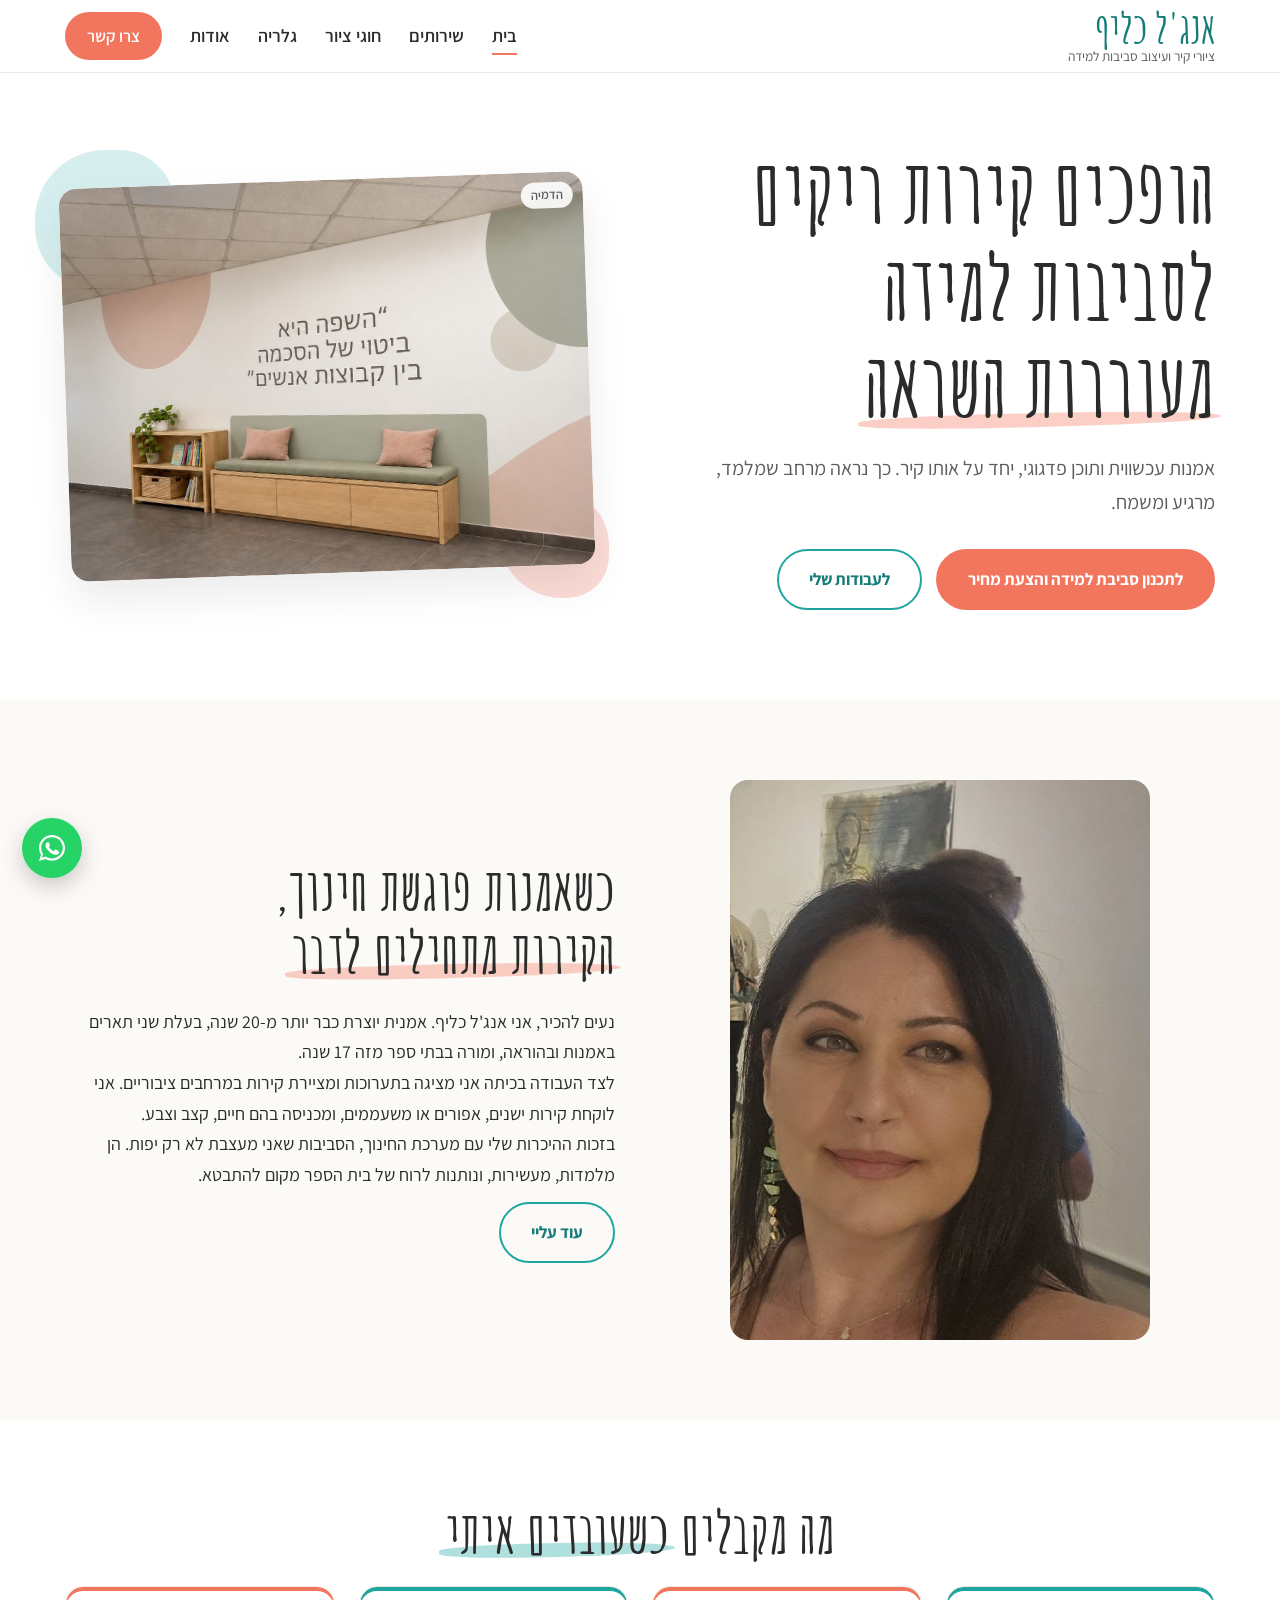
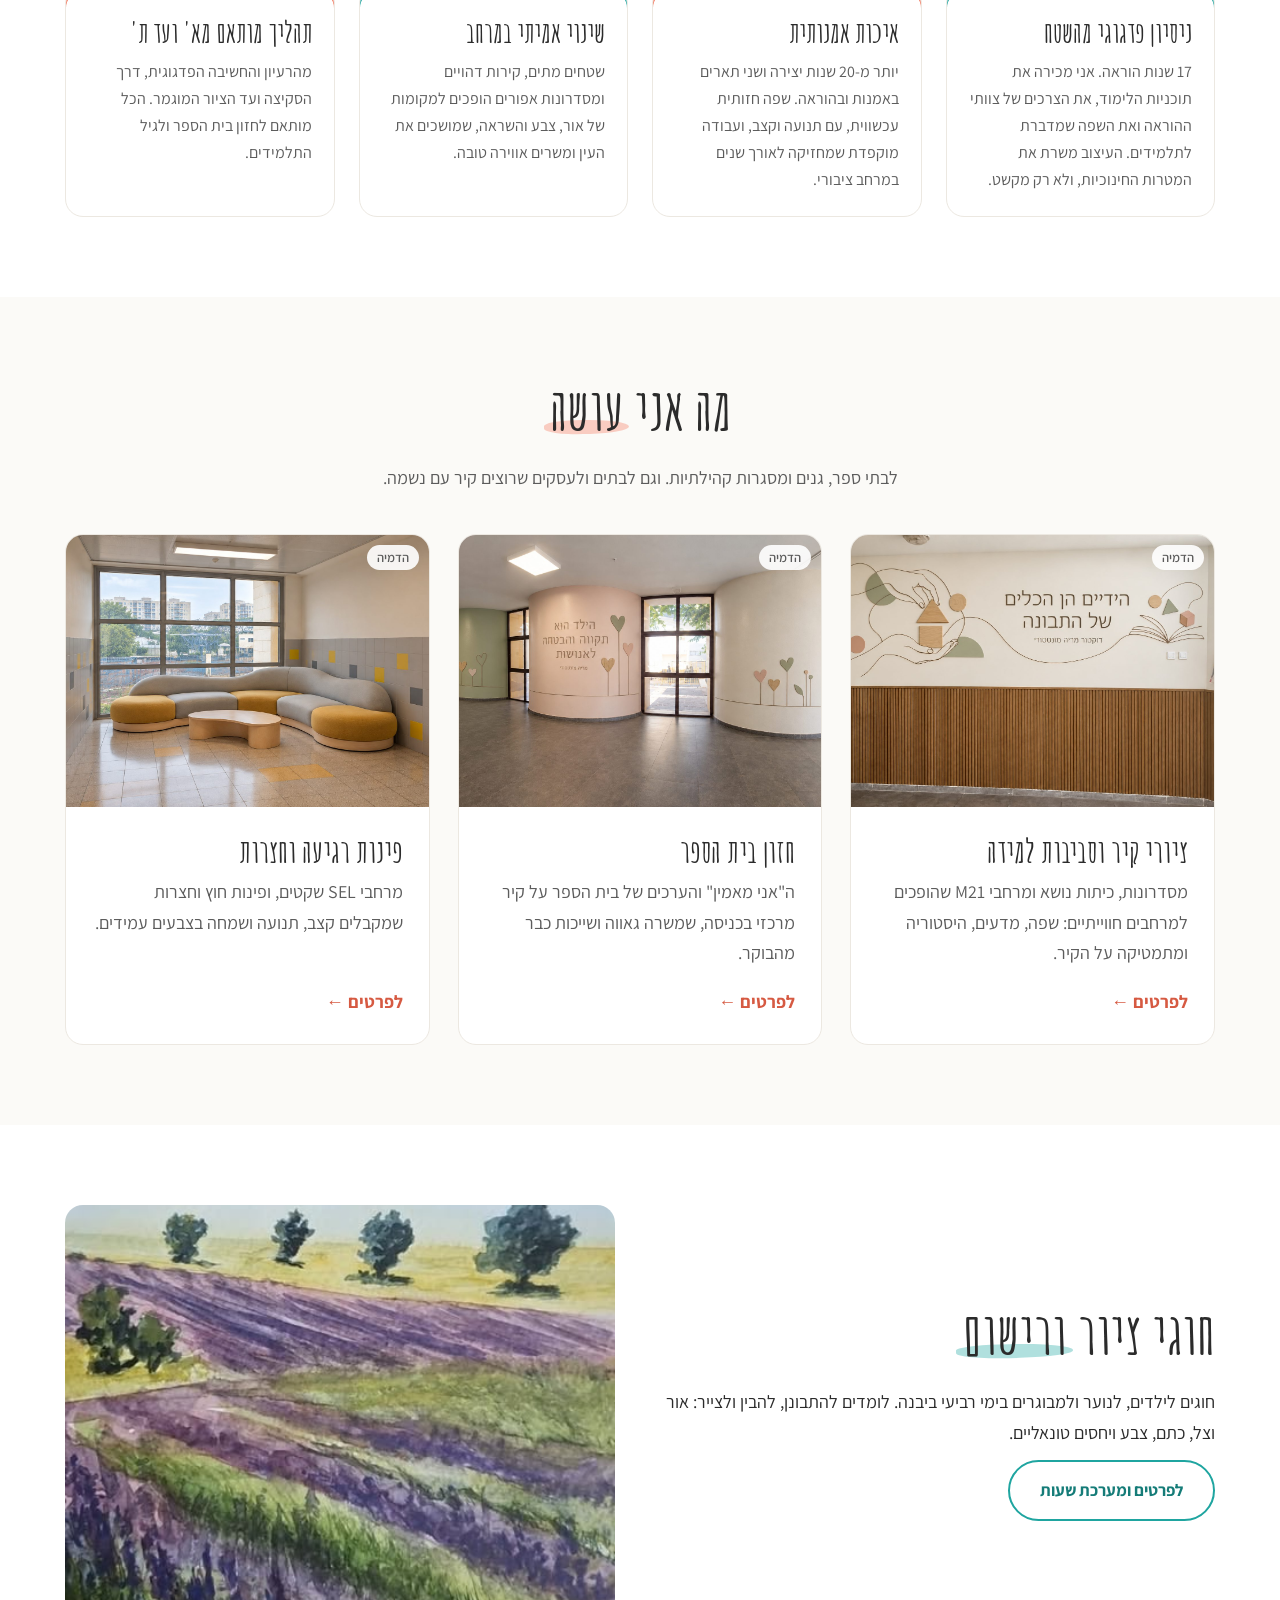
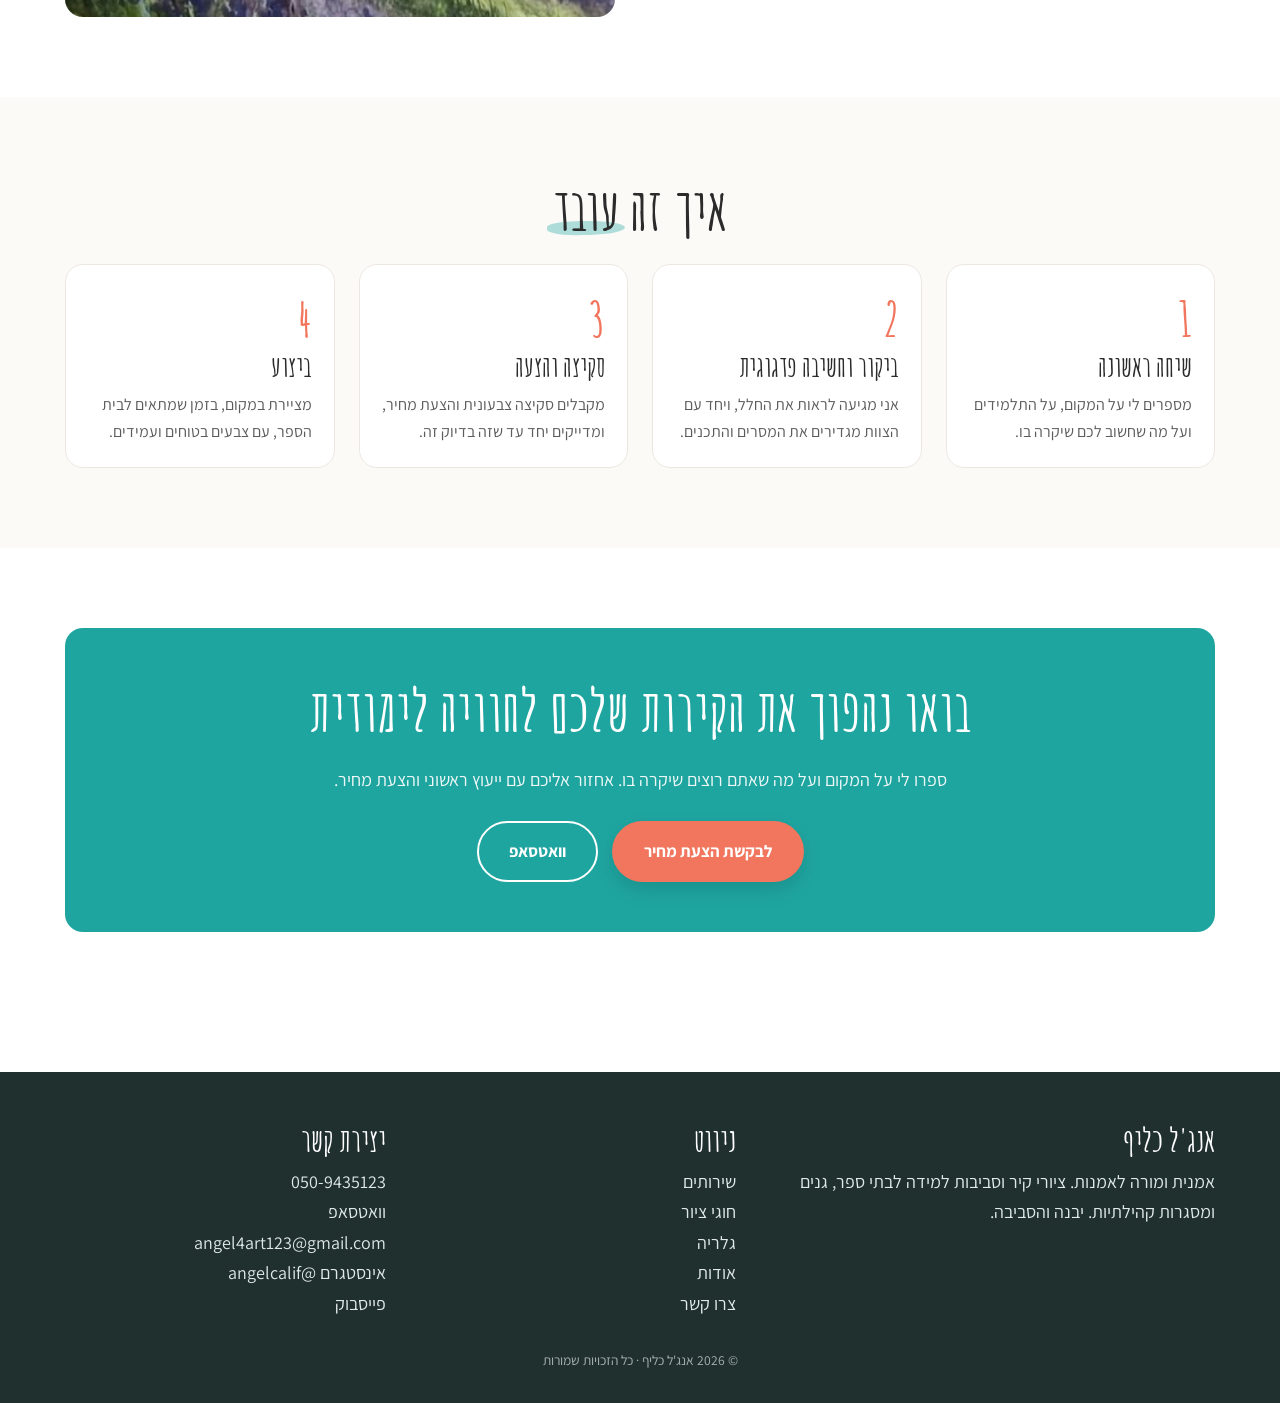
<file: index.html>
<!DOCTYPE html>
<html lang="he" dir="rtl">
<head>
  <meta charset="UTF-8">
  <meta name="viewport" content="width=device-width, initial-scale=1.0">
  <title>אנג'ל כליף | ציורי קיר ועיצוב סביבות למידה</title>
  <meta name="description" content="אנג'ל כליף, אמנית ומורה לאמנות: ציורי קיר וסביבות למידה פדגוגיות לבתי ספר, גנים ומסגרות קהילתיות.">
  <link rel="preconnect" href="https://fonts.googleapis.com">
  <link rel="preconnect" href="https://fonts.gstatic.com" crossorigin>
  <link href="https://fonts.googleapis.com/css2?family=Amatic+SC:wght@400;700&family=Assistant:wght@400;600;700&display=swap" rel="stylesheet">
  <link rel="stylesheet" href="style.css">
</head>
<body>
  <header class="site-header">
    <div class="container">
      <a href="index.html" class="logo">
        <span class="logo-name">אנג'ל כליף</span>
        <span class="logo-tag">ציורי קיר ועיצוב סביבות למידה</span>
      </a>
      <button class="nav-toggle" aria-label="תפריט" aria-expanded="false">☰</button>
      <nav class="nav">
        <ul>
        <li><a href="index.html" aria-current="page">בית</a></li>
        <li><a href="services.html">שירותים</a></li>
        <li><a href="classes.html">חוגי ציור</a></li>
        <li><a href="gallery.html">גלריה</a></li>
        <li><a href="about.html">אודות</a></li>
        <li><a href="contact.html" class="btn btn--coral">צרו קשר</a></li>
        </ul>
      </nav>
    </div>
  </header>

  <main>
    <section class="hero">
      <div class="container">
        <div>
          <h1>הופכים קירות ריקים לסביבות למידה <span class="brush">מעוררות השראה</span></h1>
          <p class="lead">אמנות עכשווית ותוכן פדגוגי, יחד על אותו קיר. כך נראה מרחב שמלמד, מרגיע ומשמח.</p>
          <div class="btn-row">
            <a href="contact.html" class="btn btn--coral">לתכנון סביבת למידה והצעת מחיר</a>
            <a href="gallery.html" class="btn btn--outline">לעבודות שלי</a>
          </div>
        </div>
        <div class="hero-art">
          <div class="pic "><img src="images/quote-wall-corridor.jpg" alt="קיר ציטוט ופינת ישיבה במסדרון בית ספר" loading="lazy"><span class="badge">הדמיה</span></div>
        </div>
      </div>
    </section>

    <section class="section section--tint">
      <div class="container split split--rev">
        <div>
          <h2>כשאמנות פוגשת חינוך, <span class="brush">הקירות מתחילים לדבר</span></h2>
          <p>נעים להכיר, אני אנג'ל כליף. אמנית יוצרת כבר יותר מ-20 שנה, בעלת שני תארים באמנות ובהוראה, ומורה בבתי ספר מזה 17 שנה.</p>
          <p>לצד העבודה בכיתה אני מציגה בתערוכות ומציירת קירות במרחבים ציבוריים. אני לוקחת קירות ישנים, אפורים או משעממים, ומכניסה בהם חיים, קצב וצבע.</p>
          <p>בזכות ההיכרות שלי עם מערכת החינוך, הסביבות שאני מעצבת לא רק יפות. הן מלמדות, מעשירות, ונותנות לרוח של בית הספר מקום להתבטא.</p>
          <a href="about.html" class="btn btn--outline" style="margin-top:12px">עוד עליי</a>
        </div>
        <div class="portrait">
          <div class="pic pic--tall pic--portrait"><img src="images/angel-exhibition-selfie.jpg" alt="אנג'ל כליף בערב פתיחת תערוכה" loading="lazy"></div>
        </div>
      </div>
    </section>

    <section class="section">
      <div class="container">
        <div class="center">
          <h2>מה מקבלים <span class="brush brush--tq">כשעובדים איתי</span></h2>
        </div>
        <div class="steps perks">
          <div class="step"><h3>ניסיון פדגוגי מהשטח</h3><p>17 שנות הוראה. אני מכירה את תוכניות הלימוד, את הצרכים של צוותי ההוראה ואת השפה שמדברת לתלמידים. העיצוב משרת את המטרות החינוכיות, ולא רק מקשט.</p></div>
          <div class="step"><h3>איכות אמנותית</h3><p>יותר מ-20 שנות יצירה ושני תארים באמנות ובהוראה. שפה חזותית עכשווית, עם תנועה וקצב, ועבודה מוקפדת שמחזיקה לאורך שנים במרחב ציבורי.</p></div>
          <div class="step"><h3>שינוי אמיתי במרחב</h3><p>שטחים מתים, קירות דהויים ומסדרונות אפורים הופכים למקומות של אור, צבע והשראה, שמושכים את העין ומשרים אווירה טובה.</p></div>
          <div class="step"><h3>תהליך מותאם מא' ועד ת'</h3><p>מהרעיון והחשיבה הפדגוגית, דרך הסקיצה ועד הציור המוגמר. הכל מותאם לחזון בית הספר ולגיל התלמידים.</p></div>
        </div>
      </div>
    </section>

    <section class="section section--tint">
      <div class="container">
        <div class="center">
          <h2>מה אני <span class="brush">עושה</span></h2>
          <p class="section-intro">לבתי ספר, גנים ומסגרות קהילתיות. וגם לבתים ולעסקים שרוצים קיר עם נשמה.</p>
        </div>
        <div class="cards">
          <article class="card">
            <div class="pic "><img src="images/montessori-hands.jpg" alt="ציור קיר בהשראת מונטסורי" loading="lazy"><span class="badge">הדמיה</span></div>
            <div class="card-body">
              <h3>ציורי קיר וסביבות למידה</h3>
              <p>מסדרונות, כיתות נושא ומרחבי M21 שהופכים למרחבים חווייתיים: שפה, מדעים, היסטוריה ומתמטיקה על הקיר.</p>
              <a href="services.html#learning" class="card-link">לפרטים</a>
            </div>
          </article>
          <article class="card">
            <div class="pic "><img src="images/columns-hearts.jpg" alt="עמודים מעוצבים עם ציטוט בכניסה לבית ספר" loading="lazy"><span class="badge">הדמיה</span></div>
            <div class="card-body">
              <h3>חזון בית הספר</h3>
              <p>ה"אני מאמין" והערכים של בית הספר על קיר מרכזי בכניסה, שמשרה גאווה ושייכות כבר מהבוקר.</p>
              <a href="services.html#vision" class="card-link">לפרטים</a>
            </div>
          </article>
          <article class="card">
            <div class="pic "><img src="images/lounge-sofa.jpg" alt="פינת ישיבה ליד חלון" loading="lazy"><span class="badge">הדמיה</span></div>
            <div class="card-body">
              <h3>פינות רגיעה וחצרות</h3>
              <p>מרחבי SEL שקטים, ופינות חוץ וחצרות שמקבלים קצב, תנועה ושמחה בצבעים עמידים.</p>
              <a href="services.html#outdoor" class="card-link">לפרטים</a>
            </div>
          </article>
        </div>
      </div>
    </section>

    <section class="section">
      <div class="container split">
        <div>
          <h2>חוגי ציור <span class="brush brush--tq">ורישום</span></h2>
          <p>חוגים לילדים, לנוער ולמבוגרים בימי רביעי ביבנה. לומדים להתבונן, להבין ולצייר: אור וצל, כתם, צבע ויחסים טונאליים.</p>
          <a href="classes.html" class="btn btn--outline" style="margin-top:12px">לפרטים ומערכת שעות</a>
        </div>
        <div class="pic "><img src="images/painting-lavender.jpg" alt="שדה לבנדר, צבעי מים" loading="lazy"></div>
      </div>
    </section>

    <section class="section section--tint">
      <div class="container">
        <div class="center">
          <h2>איך זה <span class="brush brush--tq">עובד</span></h2>
        </div>
        <div class="steps">
          <div class="step"><h3>שיחה ראשונה</h3><p>מספרים לי על המקום, על התלמידים ועל מה שחשוב לכם שיקרה בו.</p></div>
          <div class="step"><h3>ביקור וחשיבה פדגוגית</h3><p>אני מגיעה לראות את החלל, ויחד עם הצוות מגדירים את המסרים והתכנים.</p></div>
          <div class="step"><h3>סקיצה והצעה</h3><p>מקבלים סקיצה צבעונית והצעת מחיר, ומדייקים יחד עד שזה בדיוק זה.</p></div>
          <div class="step"><h3>ביצוע</h3><p>מציירת במקום, בזמן שמתאים לבית הספר, עם צבעים בטוחים ועמידים.</p></div>
        </div>
      </div>
    </section>

    <!-- המלצות: כשיהיו המלצות אמיתיות, להסיר את סימני ההערה ולמלא
    <section class="section">
      <div class="container">
        <div class="center"><h2>מה אומרים <span class="brush">עליי</span></h2></div>
        <div class="cards">
          <blockquote class="card"><div class="card-body"><p>"טקסט ההמלצה"</p><strong>שם, תפקיד ומקום</strong></div></blockquote>
        </div>
      </div>
    </section>
    -->

    <section class="section">
      <div class="container">
        <div class="cta">
          <h2>בואו נהפוך את הקירות שלכם לחוויה לימודית</h2>
          <p>ספרו לי על המקום ועל מה שאתם רוצים שיקרה בו. אחזור אליכם עם ייעוץ ראשוני והצעת מחיר.</p>
          <div class="btn-row" style="justify-content:center">
            <a href="contact.html" class="btn btn--coral">לבקשת הצעת מחיר</a>
            <a href="https://wa.me/972509435123" target="_blank" rel="noopener" class="btn btn--outline" style="border-color:#fff;color:#fff">וואטסאפ</a>
          </div>
        </div>
      </div>
    </section>
  </main>

  <footer class="site-footer">
    <div class="container">
      <div>
        <h3>אנג'ל כליף</h3>
        <p>אמנית ומורה לאמנות. ציורי קיר וסביבות למידה לבתי ספר, גנים ומסגרות קהילתיות. יבנה והסביבה.</p>
      </div>
      <div>
        <h3>ניווט</h3>
        <ul>
          <li><a href="services.html">שירותים</a></li>
          <li><a href="classes.html">חוגי ציור</a></li>
          <li><a href="gallery.html">גלריה</a></li>
          <li><a href="about.html">אודות</a></li>
          <li><a href="contact.html">צרו קשר</a></li>
        </ul>
      </div>
      <div>
        <h3>יצירת קשר</h3>
        <ul>
          <li><a href="tel:0509435123">050-9435123</a></li>
          <li><a href="https://wa.me/972509435123" target="_blank" rel="noopener">וואטסאפ</a></li>
          <li><a href="mailto:angel4art123@gmail.com">angel4art123@gmail.com</a></li>
          <li><a href="https://instagram.com/angelcalif" target="_blank" rel="noopener">אינסטגרם @angelcalif</a></li>
          <li><a href="https://www.facebook.com/nglklyp" target="_blank" rel="noopener">פייסבוק</a></li>
        </ul>
      </div>
    </div>
    <p class="copyright">© <span class="year"></span> אנג'ל כליף · כל הזכויות שמורות</p>
  </footer>

  <a class="wa-float" href="https://wa.me/972509435123" target="_blank" rel="noopener" aria-label="שליחת הודעה בוואטסאפ">
    <svg viewBox="0 0 32 32" aria-hidden="true"><path d="M16 3C8.8 3 3 8.7 3 15.8c0 2.5.7 4.9 2 7L3 29l6.4-2c2 1.1 4.3 1.7 6.6 1.7 7.2 0 13-5.7 13-12.8S23.2 3 16 3zm0 23.4c-2.1 0-4.1-.6-5.9-1.7l-.4-.3-3.8 1.2 1.2-3.7-.3-.4a10.4 10.4 0 0 1-1.6-5.6C5.2 10 10 5.3 16 5.3s10.8 4.7 10.8 10.5S22 26.4 16 26.4zm5.9-7.8c-.3-.2-1.9-.9-2.2-1s-.5-.2-.7.2-.8 1-1 1.2-.4.2-.7 0a8.6 8.6 0 0 1-4.3-3.7c-.3-.5.3-.5.9-1.6.1-.2 0-.4 0-.5l-1-2.4c-.3-.6-.5-.5-.7-.5h-.6c-.2 0-.6.1-.9.4-.3.3-1.2 1.1-1.2 2.8s1.2 3.2 1.4 3.5c.2.2 2.4 3.6 5.8 5 2.2.9 3 1 4.1.8.7-.1 1.9-.8 2.2-1.5.3-.7.3-1.4.2-1.5-.1-.1-.3-.2-.6-.4z"/></svg>
  </a>

  <script src="script.js"></script>
</body>
</html>
</file>
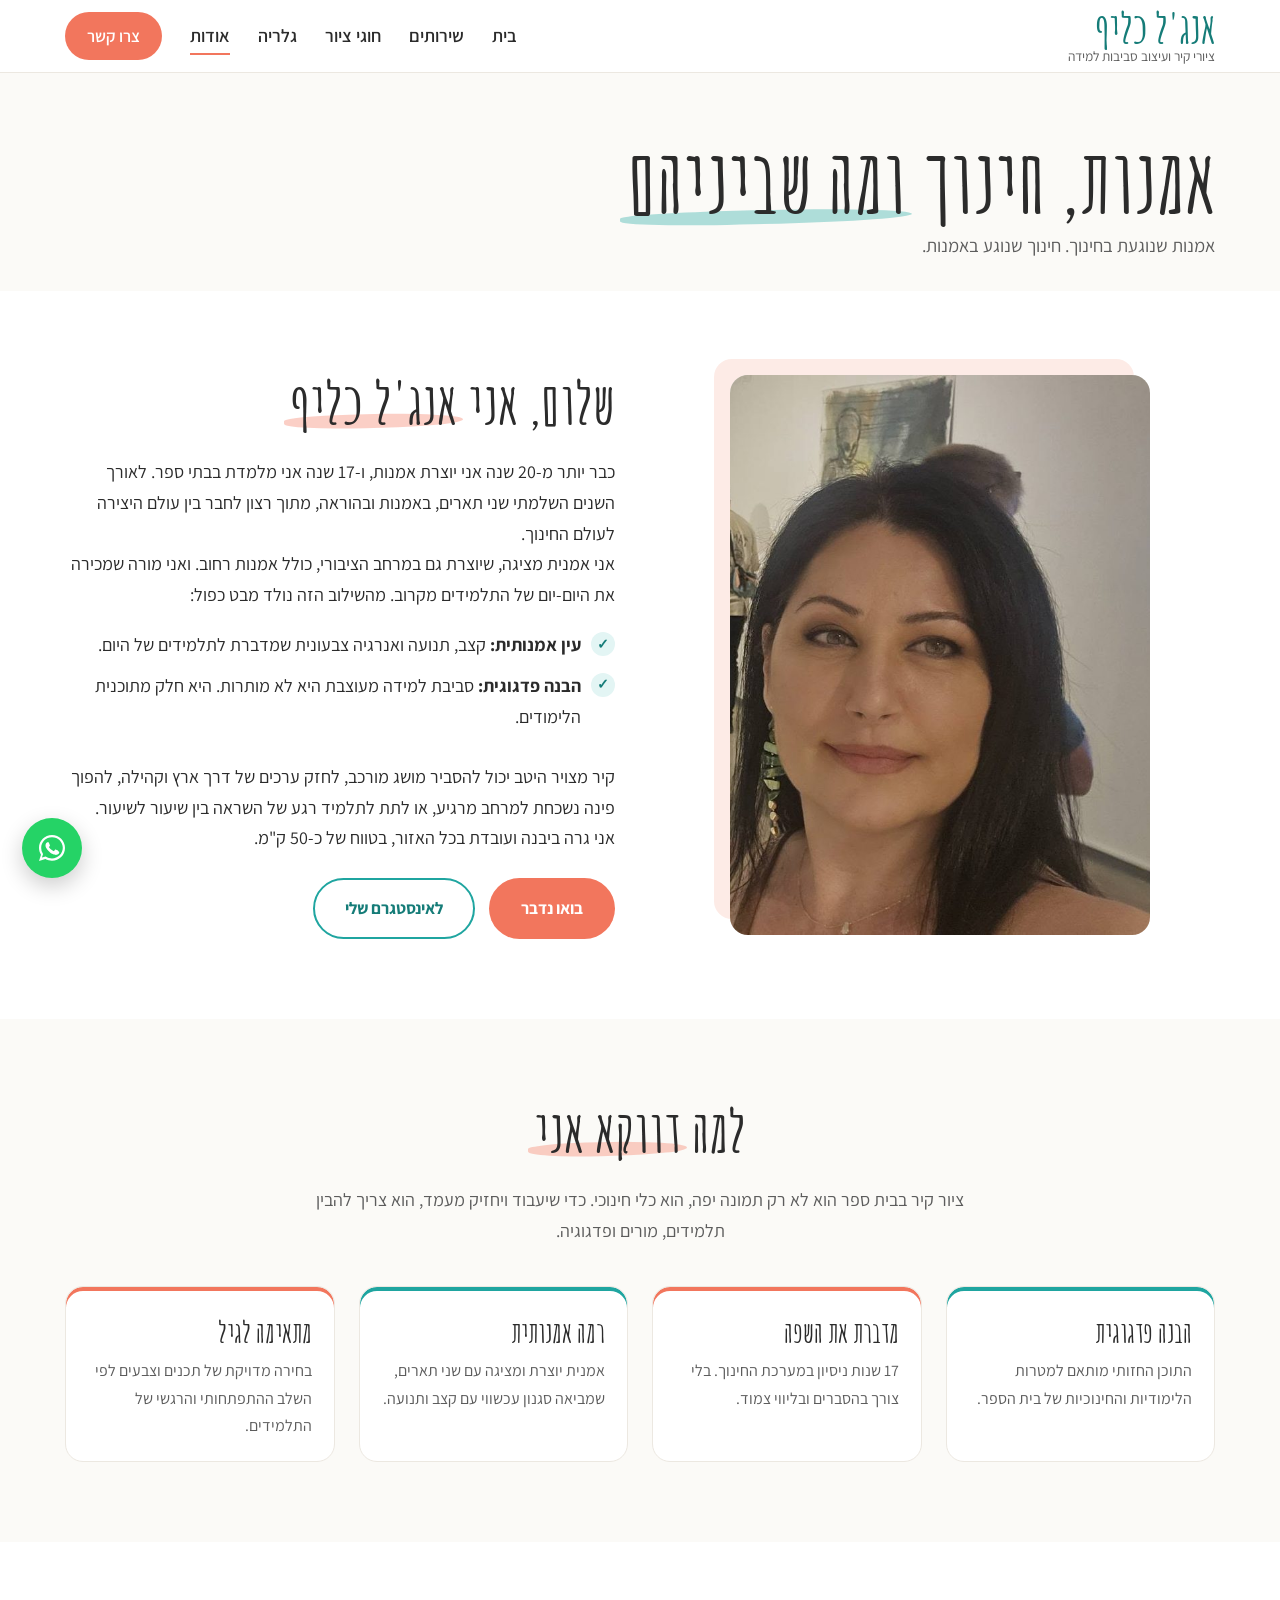
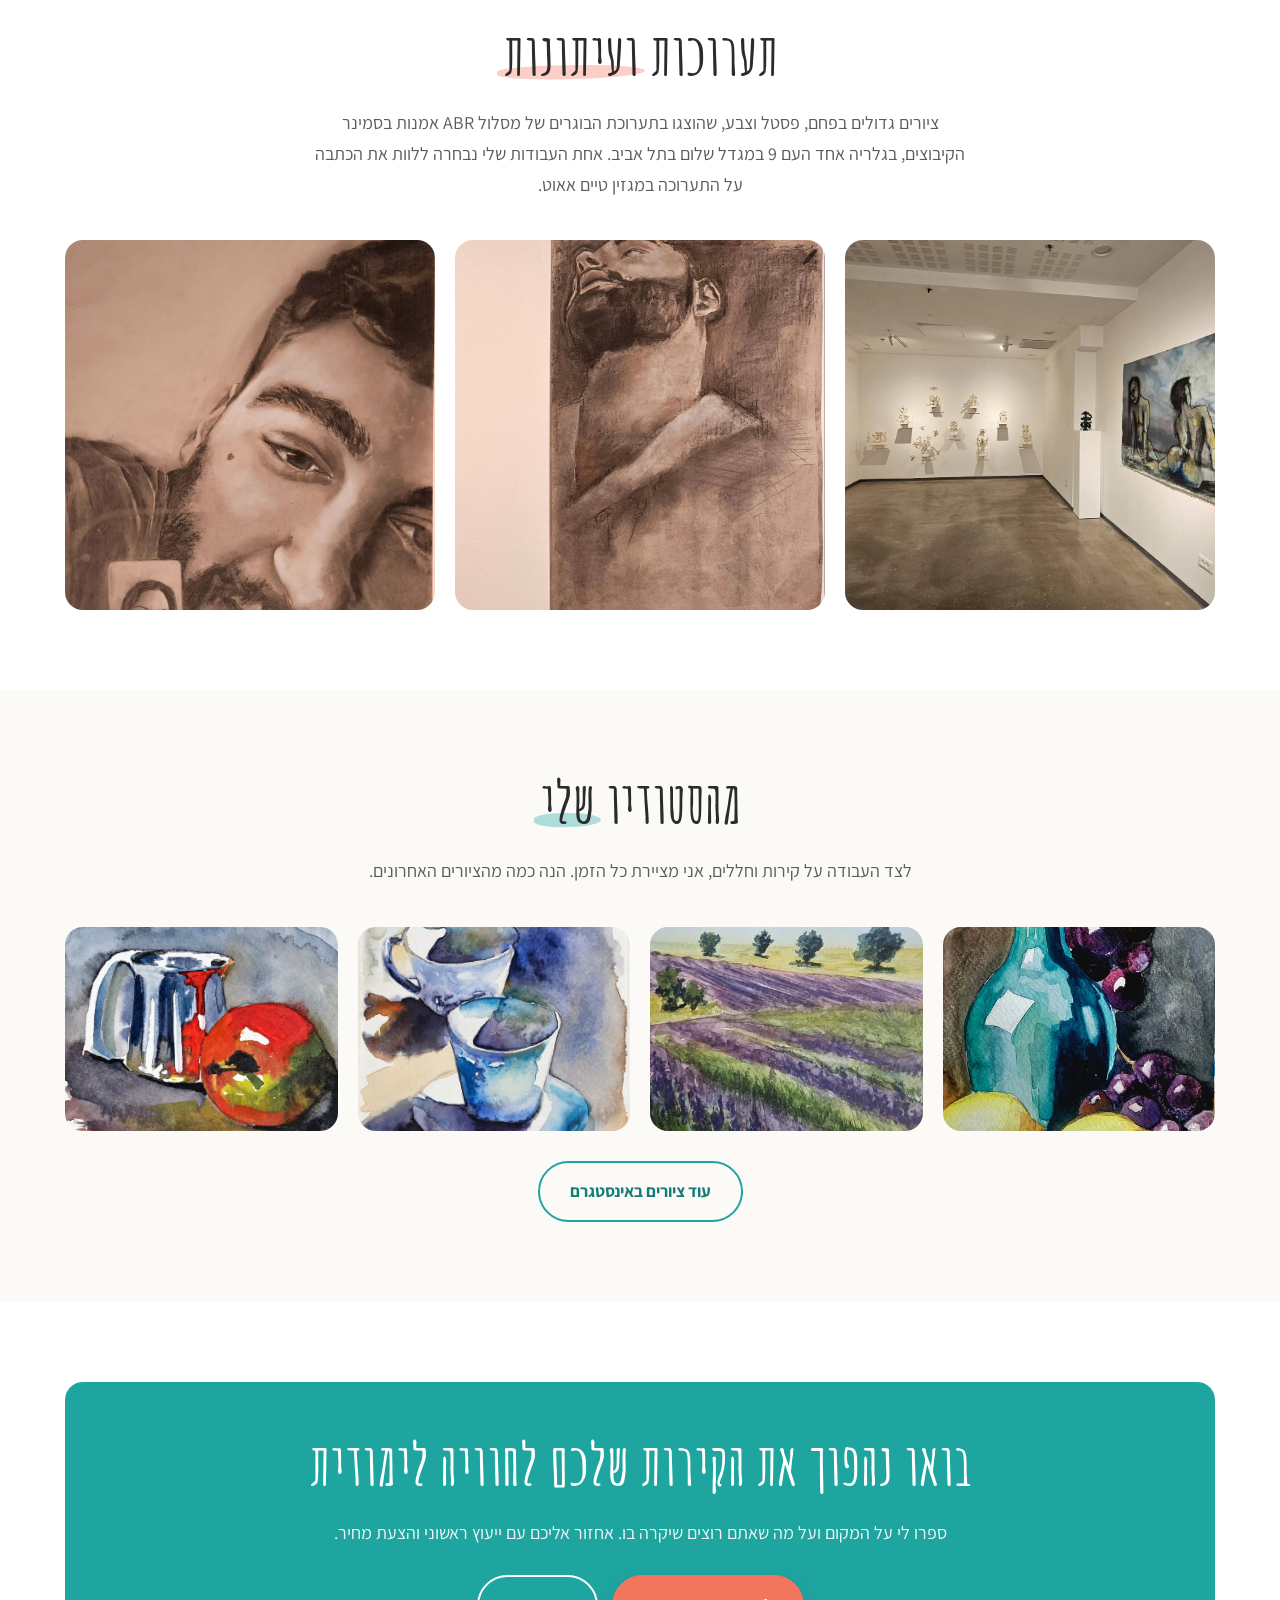
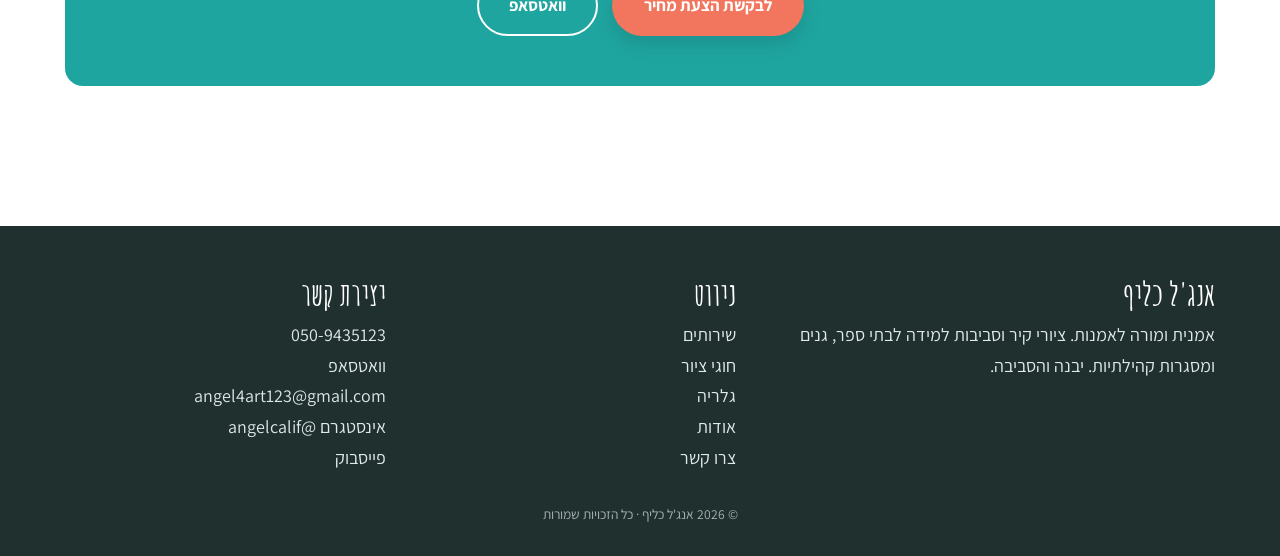
<file: about.html>
<!DOCTYPE html>
<html lang="he" dir="rtl">
<head>
  <meta charset="UTF-8">
  <meta name="viewport" content="width=device-width, initial-scale=1.0">
  <title>אודות | אנג'ל כליף</title>
  <meta name="description" content="אנג'ל כליף: אמנית יוצרת כבר יותר מ-20 שנה ומורה בבתי ספר 17 שנה, שמחברת בין אמנות לחינוך.">
  <link rel="preconnect" href="https://fonts.googleapis.com">
  <link rel="preconnect" href="https://fonts.gstatic.com" crossorigin>
  <link href="https://fonts.googleapis.com/css2?family=Amatic+SC:wght@400;700&family=Assistant:wght@400;600;700&display=swap" rel="stylesheet">
  <link rel="stylesheet" href="style.css">
</head>
<body>
  <header class="site-header">
    <div class="container">
      <a href="index.html" class="logo">
        <span class="logo-name">אנג'ל כליף</span>
        <span class="logo-tag">ציורי קיר ועיצוב סביבות למידה</span>
      </a>
      <button class="nav-toggle" aria-label="תפריט" aria-expanded="false">☰</button>
      <nav class="nav">
        <ul>
        <li><a href="index.html">בית</a></li>
        <li><a href="services.html">שירותים</a></li>
        <li><a href="classes.html">חוגי ציור</a></li>
        <li><a href="gallery.html">גלריה</a></li>
        <li><a href="about.html" aria-current="page">אודות</a></li>
        <li><a href="contact.html" class="btn btn--coral">צרו קשר</a></li>
        </ul>
      </nav>
    </div>
  </header>

  <main>
    <section class="page-head">
      <div class="container">
        <h1>אמנות, חינוך <span class="brush brush--tq">ומה שביניהם</span></h1>
        <p>אמנות שנוגעת בחינוך. חינוך שנוגע באמנות.</p>
      </div>
    </section>

    <section class="section">
      <div class="container split">
        <div class="portrait">
          <div class="pic pic--tall pic--portrait"><img src="images/angel-exhibition-selfie.jpg" alt="אנג'ל כליף בערב פתיחת תערוכה" loading="lazy"></div>
        </div>
        <div>
          <h2>שלום, אני <span class="brush">אנג'ל כליף</span></h2>
          <p>כבר יותר מ-20 שנה אני יוצרת אמנות, ו-17 שנה אני מלמדת בבתי ספר. לאורך השנים השלמתי שני תארים, באמנות ובהוראה, מתוך רצון לחבר בין עולם היצירה לעולם החינוך.</p>
          <p>אני אמנית מציגה, שיוצרת גם במרחב הציבורי, כולל אמנות רחוב. ואני מורה שמכירה את היום-יום של התלמידים מקרוב. מהשילוב הזה נולד מבט כפול:</p>
          <ul class="checklist">
            <li><strong>עין אמנותית:</strong> קצב, תנועה ואנרגיה צבעונית שמדברת לתלמידים של היום.</li>
            <li><strong>הבנה פדגוגית:</strong> סביבת למידה מעוצבת היא לא מותרות. היא חלק מתוכנית הלימודים.</li>
          </ul>
          <p>קיר מצויר היטב יכול להסביר מושג מורכב, לחזק ערכים של דרך ארץ וקהילה, להפוך פינה נשכחת למרחב מרגיע, או לתת לתלמיד רגע של השראה בין שיעור לשיעור.</p>
          <p>אני גרה ביבנה ועובדת בכל האזור, בטווח של כ-50 ק"מ.</p>
          <div class="btn-row" style="margin-top:24px">
            <a href="contact.html" class="btn btn--coral">בואו נדבר</a>
            <a href="https://instagram.com/angelcalif" target="_blank" rel="noopener" class="btn btn--outline">לאינסטגרם שלי</a>
          </div>
        </div>
      </div>
    </section>

    <section class="section section--tint">
      <div class="container">
        <div class="center">
          <h2>למה <span class="brush">דווקא אני</span></h2>
          <p class="section-intro">ציור קיר בבית ספר הוא לא רק תמונה יפה, הוא כלי חינוכי. כדי שיעבוד ויחזיק מעמד, הוא צריך להבין תלמידים, מורים ופדגוגיה.</p>
        </div>
        <div class="steps perks">
          <div class="step"><h3>הבנה פדגוגית</h3><p>התוכן החזותי מותאם למטרות הלימודיות והחינוכיות של בית הספר.</p></div>
          <div class="step"><h3>מדברת את השפה</h3><p>17 שנות ניסיון במערכת החינוך. בלי צורך בהסברים ובליווי צמוד.</p></div>
          <div class="step"><h3>רמה אמנותית</h3><p>אמנית יוצרת ומציגה עם שני תארים, שמביאה סגנון עכשווי עם קצב ותנועה.</p></div>
          <div class="step"><h3>מתאימה לגיל</h3><p>בחירה מדויקת של תכנים וצבעים לפי השלב ההתפתחותי והרגשי של התלמידים.</p></div>
        </div>
      </div>
    </section>

    <section class="section">
      <div class="container">
        <div class="center">
          <h2>תערוכות <span class="brush">ועיתונות</span></h2>
          <p class="section-intro">ציורים גדולים בפחם, פסטל וצבע, שהוצגו בתערוכת הבוגרים של מסלול ABR אמנות בסמינר הקיבוצים, בגלריה אחד העם 9 במגדל שלום בתל אביב. אחת העבודות שלי נבחרה ללוות את הכתבה על התערוכה במגזין טיים אאוט.</p>
        </div>
        <div class="gallery gallery--3">
          <figure><div class="pic "><img src="images/exhibition-room.jpg" alt="מבט על חלל התערוכה עם שני ציורים גדולים של אנג'ל" loading="lazy"></div></figure>
          <figure><div class="pic "><img src="images/charcoal-portrait-1.jpg" alt="דיוקן בפחם מהתערוכה" loading="lazy"></div></figure>
          <figure><div class="pic "><img src="images/charcoal-portrait-2.jpg" alt="דיוקן עם טלפון, פחם" loading="lazy"></div></figure>
        </div>
      </div>
    </section>

    <section class="section section--tint">
      <div class="container">
        <div class="center">
          <h2>מהסטודיו <span class="brush brush--tq">שלי</span></h2>
          <p class="section-intro">לצד העבודה על קירות וחללים, אני מציירת כל הזמן. הנה כמה מהציורים האחרונים.</p>
        </div>
        <div class="gallery">
          <figure><div class="pic "><img src="images/painting-vase.jpg" alt="טבע דומם, צבעי מים" loading="lazy"></div></figure>
          <figure><div class="pic "><img src="images/painting-lavender.jpg" alt="שדה לבנדר, צבעי מים" loading="lazy"></div></figure>
          <figure><div class="pic "><img src="images/painting-teacups.jpg" alt="ספלים, צבעי מים" loading="lazy"></div></figure>
          <figure><div class="pic "><img src="images/painting-apple.jpg" alt="תפוח וכד, צבעי מים" loading="lazy"></div></figure>
        </div>
        <p class="center" style="margin-top:30px"><a href="https://instagram.com/angelcalif" target="_blank" rel="noopener" class="btn btn--outline">עוד ציורים באינסטגרם</a></p>
      </div>
    </section>

    <section class="section">
      <div class="container">
        <div class="cta">
          <h2>בואו נהפוך את הקירות שלכם לחוויה לימודית</h2>
          <p>ספרו לי על המקום ועל מה שאתם רוצים שיקרה בו. אחזור אליכם עם ייעוץ ראשוני והצעת מחיר.</p>
          <div class="btn-row" style="justify-content:center">
            <a href="contact.html" class="btn btn--coral">לבקשת הצעת מחיר</a>
            <a href="https://wa.me/972509435123" target="_blank" rel="noopener" class="btn btn--outline" style="border-color:#fff;color:#fff">וואטסאפ</a>
          </div>
        </div>
      </div>
    </section>
  </main>

  <footer class="site-footer">
    <div class="container">
      <div>
        <h3>אנג'ל כליף</h3>
        <p>אמנית ומורה לאמנות. ציורי קיר וסביבות למידה לבתי ספר, גנים ומסגרות קהילתיות. יבנה והסביבה.</p>
      </div>
      <div>
        <h3>ניווט</h3>
        <ul>
          <li><a href="services.html">שירותים</a></li>
          <li><a href="classes.html">חוגי ציור</a></li>
          <li><a href="gallery.html">גלריה</a></li>
          <li><a href="about.html">אודות</a></li>
          <li><a href="contact.html">צרו קשר</a></li>
        </ul>
      </div>
      <div>
        <h3>יצירת קשר</h3>
        <ul>
          <li><a href="tel:0509435123">050-9435123</a></li>
          <li><a href="https://wa.me/972509435123" target="_blank" rel="noopener">וואטסאפ</a></li>
          <li><a href="mailto:angel4art123@gmail.com">angel4art123@gmail.com</a></li>
          <li><a href="https://instagram.com/angelcalif" target="_blank" rel="noopener">אינסטגרם @angelcalif</a></li>
          <li><a href="https://www.facebook.com/nglklyp" target="_blank" rel="noopener">פייסבוק</a></li>
        </ul>
      </div>
    </div>
    <p class="copyright">© <span class="year"></span> אנג'ל כליף · כל הזכויות שמורות</p>
  </footer>

  <a class="wa-float" href="https://wa.me/972509435123" target="_blank" rel="noopener" aria-label="שליחת הודעה בוואטסאפ">
    <svg viewBox="0 0 32 32" aria-hidden="true"><path d="M16 3C8.8 3 3 8.7 3 15.8c0 2.5.7 4.9 2 7L3 29l6.4-2c2 1.1 4.3 1.7 6.6 1.7 7.2 0 13-5.7 13-12.8S23.2 3 16 3zm0 23.4c-2.1 0-4.1-.6-5.9-1.7l-.4-.3-3.8 1.2 1.2-3.7-.3-.4a10.4 10.4 0 0 1-1.6-5.6C5.2 10 10 5.3 16 5.3s10.8 4.7 10.8 10.5S22 26.4 16 26.4zm5.9-7.8c-.3-.2-1.9-.9-2.2-1s-.5-.2-.7.2-.8 1-1 1.2-.4.2-.7 0a8.6 8.6 0 0 1-4.3-3.7c-.3-.5.3-.5.9-1.6.1-.2 0-.4 0-.5l-1-2.4c-.3-.6-.5-.5-.7-.5h-.6c-.2 0-.6.1-.9.4-.3.3-1.2 1.1-1.2 2.8s1.2 3.2 1.4 3.5c.2.2 2.4 3.6 5.8 5 2.2.9 3 1 4.1.8.7-.1 1.9-.8 2.2-1.5.3-.7.3-1.4.2-1.5-.1-.1-.3-.2-.6-.4z"/></svg>
  </a>

  <script src="script.js"></script>
</body>
</html>
</file>
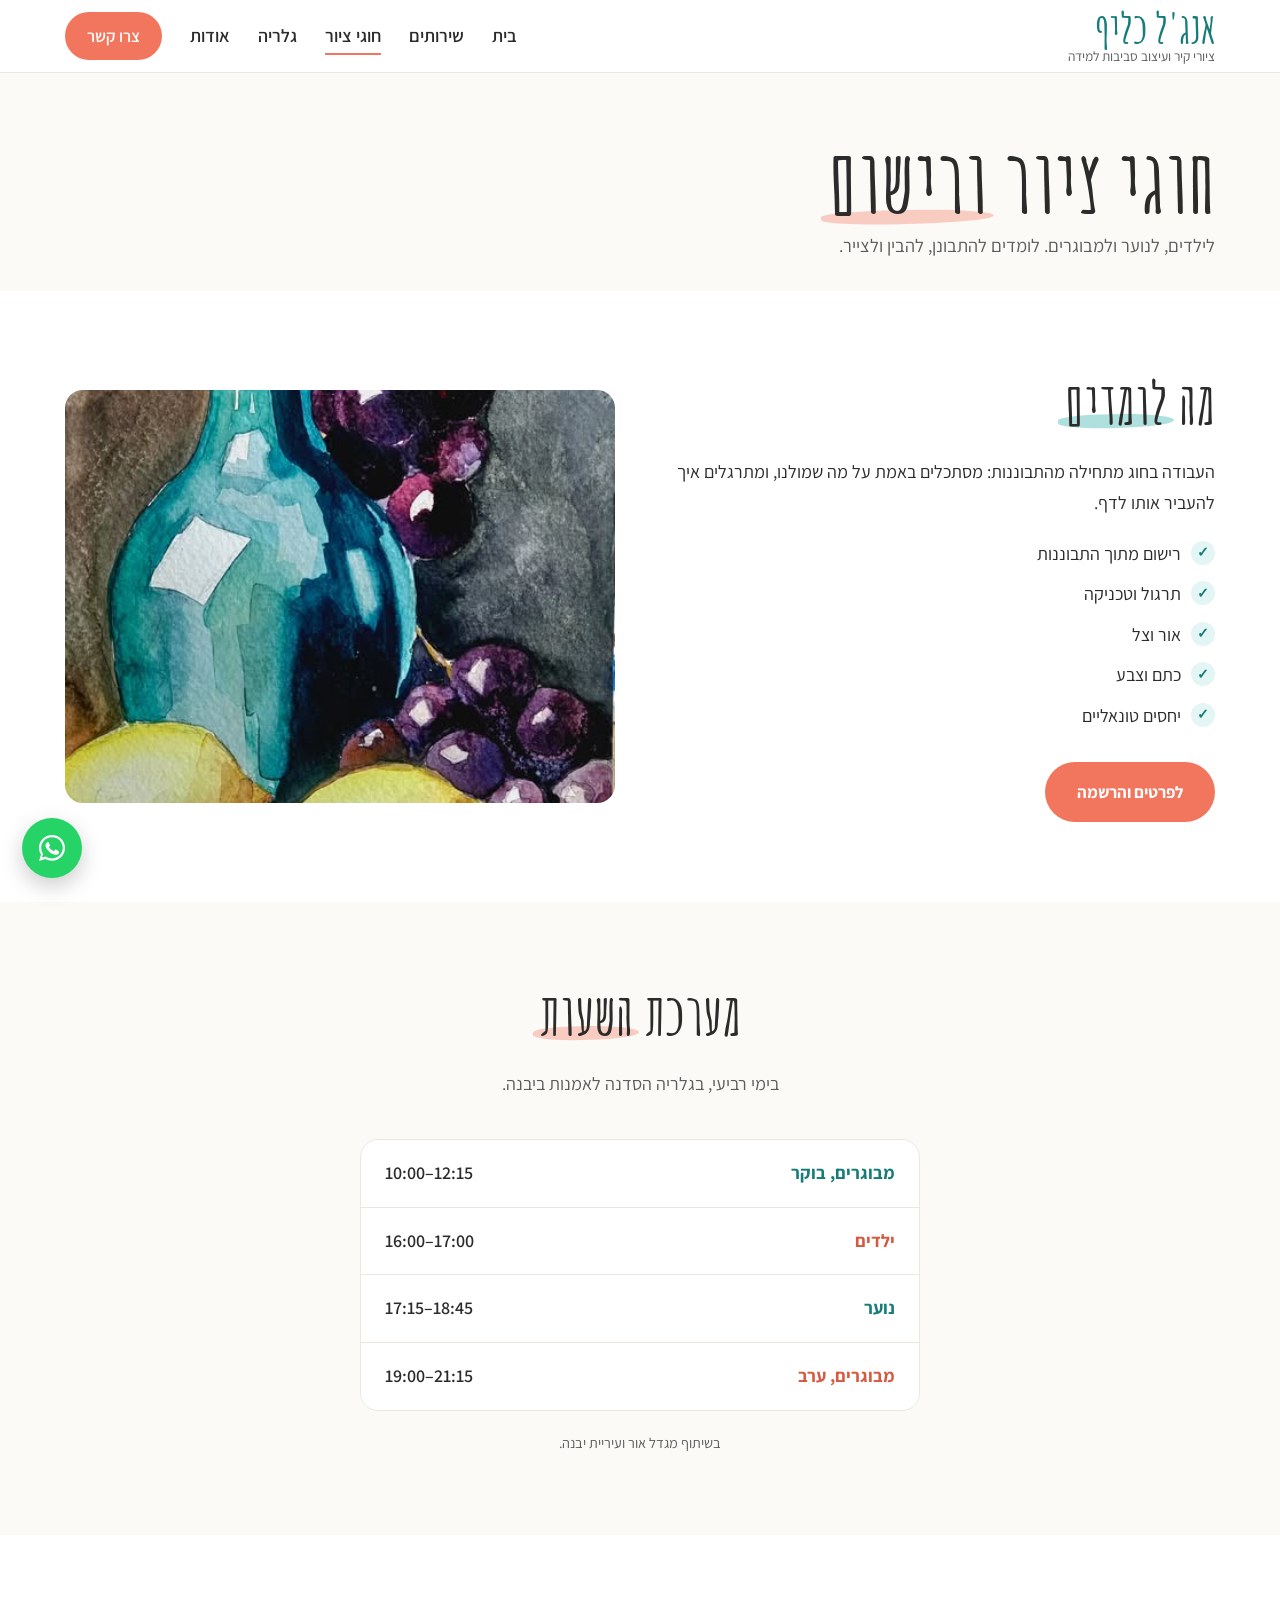
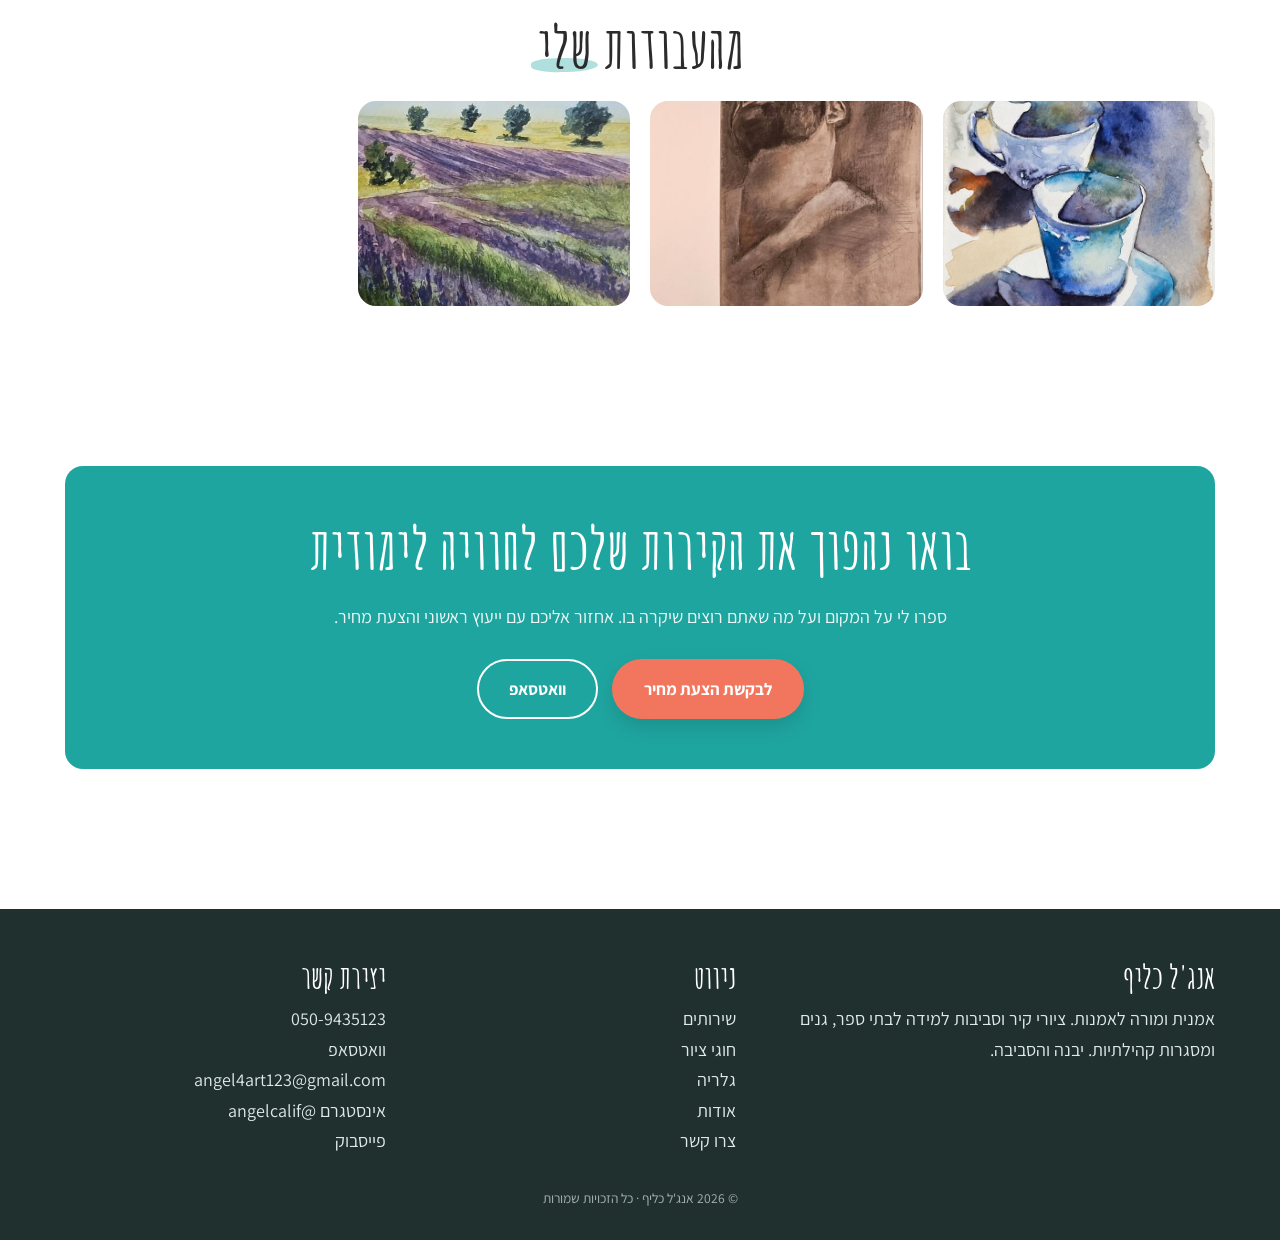
<file: classes.html>
<!DOCTYPE html>
<html lang="he" dir="rtl">
<head>
  <meta charset="UTF-8">
  <meta name="viewport" content="width=device-width, initial-scale=1.0">
  <title>חוגי ציור ורישום | אנג'ל</title>
  <meta name="description" content="חוגי ציור ורישום לילדים, נוער ומבוגרים ביבנה, בהדרכת אנג'ל כליף, אמנית ומורה לאמנות.">
  <link rel="preconnect" href="https://fonts.googleapis.com">
  <link rel="preconnect" href="https://fonts.gstatic.com" crossorigin>
  <link href="https://fonts.googleapis.com/css2?family=Amatic+SC:wght@400;700&family=Assistant:wght@400;600;700&display=swap" rel="stylesheet">
  <link rel="stylesheet" href="style.css">
</head>
<body>
  <header class="site-header">
    <div class="container">
      <a href="index.html" class="logo">
        <span class="logo-name">אנג'ל כליף</span>
        <span class="logo-tag">ציורי קיר ועיצוב סביבות למידה</span>
      </a>
      <button class="nav-toggle" aria-label="תפריט" aria-expanded="false">☰</button>
      <nav class="nav">
        <ul>
        <li><a href="index.html">בית</a></li>
        <li><a href="services.html">שירותים</a></li>
        <li><a href="classes.html" aria-current="page">חוגי ציור</a></li>
        <li><a href="gallery.html">גלריה</a></li>
        <li><a href="about.html">אודות</a></li>
        <li><a href="contact.html" class="btn btn--coral">צרו קשר</a></li>
        </ul>
      </nav>
    </div>
  </header>

  <main>
    <section class="page-head">
      <div class="container">
        <h1>חוגי ציור <span class="brush">ורישום</span></h1>
        <p>לילדים, לנוער ולמבוגרים. לומדים להתבונן, להבין ולצייר.</p>
      </div>
    </section>

    <section class="section">
      <div class="container split">
        <div>
          <h2>מה <span class="brush brush--tq">לומדים</span></h2>
          <p>העבודה בחוג מתחילה מהתבוננות: מסתכלים באמת על מה שמולנו, ומתרגלים איך להעביר אותו לדף.</p>
          <ul class="checklist">
            <li>רישום מתוך התבוננות</li>
            <li>תרגול וטכניקה</li>
            <li>אור וצל</li>
            <li>כתם וצבע</li>
            <li>יחסים טונאליים</li>
          </ul>
          <a href="https://wa.me/972509435123?text=%D7%94%D7%99%D7%99%20%D7%90%D7%A0%D7%92%27%D7%9C%2C%20%D7%90%D7%A9%D7%9E%D7%97%20%D7%9C%D7%A4%D7%A8%D7%98%D7%99%D7%9D%20%D7%A2%D7%9C%20%D7%97%D7%95%D7%92%D7%99%20%D7%94%D7%A6%D7%99%D7%95%D7%A8" target="_blank" rel="noopener" class="btn btn--coral">לפרטים והרשמה</a>
        </div>
        <div class="pic "><img src="images/painting-vase.jpg" alt="טבע דומם בצבעי מים" loading="lazy"></div>
      </div>
    </section>

    <section class="section section--tint">
      <div class="container">
        <div class="center">
          <h2>מערכת <span class="brush">השעות</span></h2>
          <p class="section-intro">בימי רביעי, בגלריה הסדנה לאמנות ביבנה.</p>
        </div>
        <div class="schedule">
          <div class="slot"><span class="who">מבוגרים, בוקר</span><span class="time">10:00–12:15</span></div>
          <div class="slot"><span class="who">ילדים</span><span class="time">16:00–17:00</span></div>
          <div class="slot"><span class="who">נוער</span><span class="time">17:15–18:45</span></div>
          <div class="slot"><span class="who">מבוגרים, ערב</span><span class="time">19:00–21:15</span></div>
        </div>
        <p class="center form-note" style="margin-top:20px">בשיתוף מגדל אור ועיריית יבנה.</p>
      </div>
    </section>

    <section class="section">
      <div class="container">
        <div class="center"><h2>מהעבודות <span class="brush brush--tq">שלי</span></h2></div>
        <div class="gallery">
          <figure><div class="pic "><img src="images/painting-teacups.jpg" alt="ספלים, צבעי מים" loading="lazy"></div></figure>
          <figure><div class="pic "><img src="images/drawing-portrait.jpg" alt="דיוקן, פחם" loading="lazy"></div></figure>
          <figure><div class="pic "><img src="images/painting-lavender.jpg" alt="שדה לבנדר, צבעי מים" loading="lazy"></div></figure>
        </div>
      </div>
    </section>

    <section class="section">
      <div class="container">
        <div class="cta">
          <h2>בואו נהפוך את הקירות שלכם לחוויה לימודית</h2>
          <p>ספרו לי על המקום ועל מה שאתם רוצים שיקרה בו. אחזור אליכם עם ייעוץ ראשוני והצעת מחיר.</p>
          <div class="btn-row" style="justify-content:center">
            <a href="contact.html" class="btn btn--coral">לבקשת הצעת מחיר</a>
            <a href="https://wa.me/972509435123" target="_blank" rel="noopener" class="btn btn--outline" style="border-color:#fff;color:#fff">וואטסאפ</a>
          </div>
        </div>
      </div>
    </section>
  </main>

  <footer class="site-footer">
    <div class="container">
      <div>
        <h3>אנג'ל כליף</h3>
        <p>אמנית ומורה לאמנות. ציורי קיר וסביבות למידה לבתי ספר, גנים ומסגרות קהילתיות. יבנה והסביבה.</p>
      </div>
      <div>
        <h3>ניווט</h3>
        <ul>
          <li><a href="services.html">שירותים</a></li>
          <li><a href="classes.html">חוגי ציור</a></li>
          <li><a href="gallery.html">גלריה</a></li>
          <li><a href="about.html">אודות</a></li>
          <li><a href="contact.html">צרו קשר</a></li>
        </ul>
      </div>
      <div>
        <h3>יצירת קשר</h3>
        <ul>
          <li><a href="tel:0509435123">050-9435123</a></li>
          <li><a href="https://wa.me/972509435123" target="_blank" rel="noopener">וואטסאפ</a></li>
          <li><a href="mailto:angel4art123@gmail.com">angel4art123@gmail.com</a></li>
          <li><a href="https://instagram.com/angelcalif" target="_blank" rel="noopener">אינסטגרם @angelcalif</a></li>
          <li><a href="https://www.facebook.com/nglklyp" target="_blank" rel="noopener">פייסבוק</a></li>
        </ul>
      </div>
    </div>
    <p class="copyright">© <span class="year"></span> אנג'ל כליף · כל הזכויות שמורות</p>
  </footer>

  <a class="wa-float" href="https://wa.me/972509435123" target="_blank" rel="noopener" aria-label="שליחת הודעה בוואטסאפ">
    <svg viewBox="0 0 32 32" aria-hidden="true"><path d="M16 3C8.8 3 3 8.7 3 15.8c0 2.5.7 4.9 2 7L3 29l6.4-2c2 1.1 4.3 1.7 6.6 1.7 7.2 0 13-5.7 13-12.8S23.2 3 16 3zm0 23.4c-2.1 0-4.1-.6-5.9-1.7l-.4-.3-3.8 1.2 1.2-3.7-.3-.4a10.4 10.4 0 0 1-1.6-5.6C5.2 10 10 5.3 16 5.3s10.8 4.7 10.8 10.5S22 26.4 16 26.4zm5.9-7.8c-.3-.2-1.9-.9-2.2-1s-.5-.2-.7.2-.8 1-1 1.2-.4.2-.7 0a8.6 8.6 0 0 1-4.3-3.7c-.3-.5.3-.5.9-1.6.1-.2 0-.4 0-.5l-1-2.4c-.3-.6-.5-.5-.7-.5h-.6c-.2 0-.6.1-.9.4-.3.3-1.2 1.1-1.2 2.8s1.2 3.2 1.4 3.5c.2.2 2.4 3.6 5.8 5 2.2.9 3 1 4.1.8.7-.1 1.9-.8 2.2-1.5.3-.7.3-1.4.2-1.5-.1-.1-.3-.2-.6-.4z"/></svg>
  </a>

  <script src="script.js"></script>
</body>
</html>
</file>
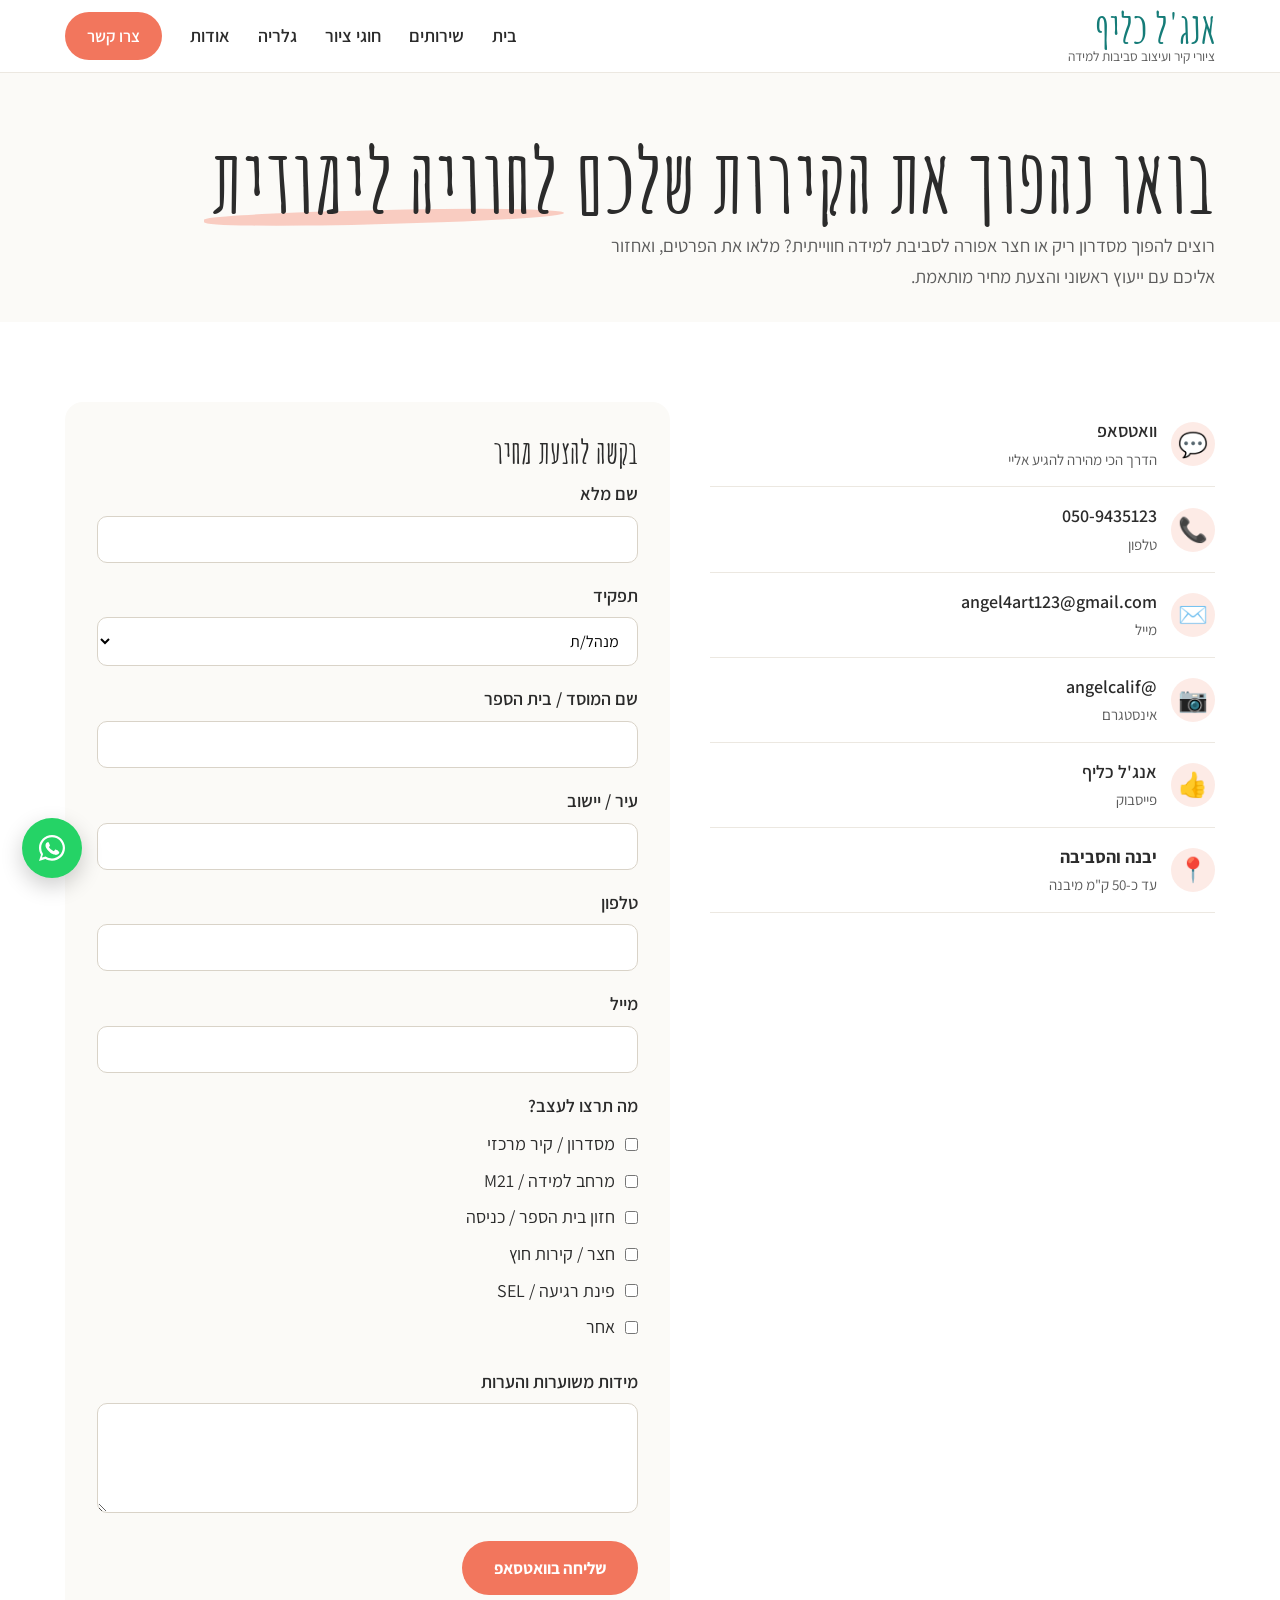
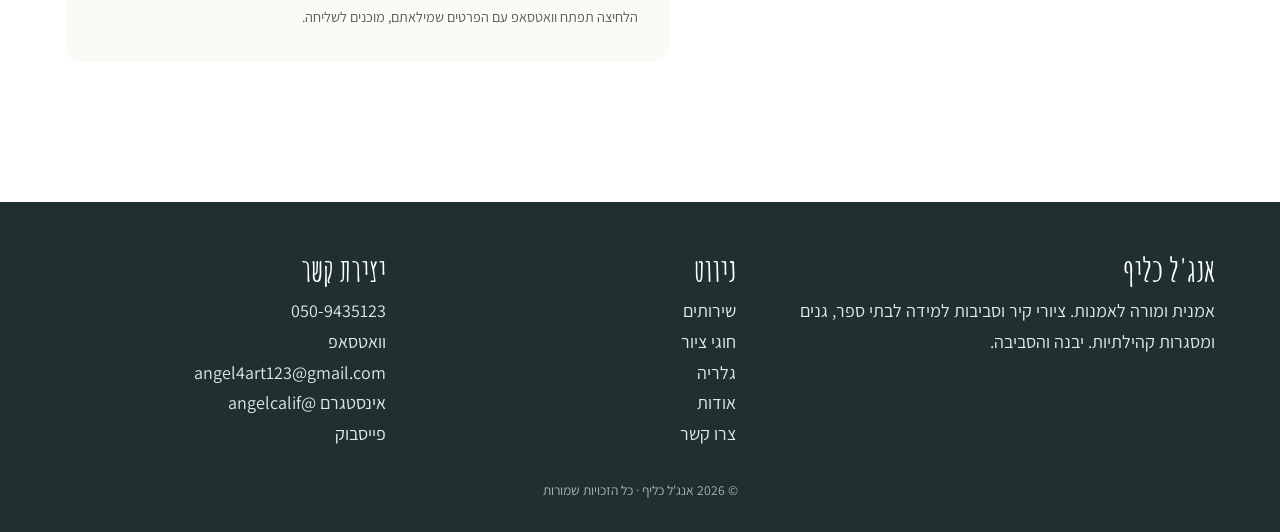
<file: contact.html>
<!DOCTYPE html>
<html lang="he" dir="rtl">
<head>
  <meta charset="UTF-8">
  <meta name="viewport" content="width=device-width, initial-scale=1.0">
  <title>בקשת הצעת מחיר | אנג'ל כליף</title>
  <meta name="description" content="בקשת הצעת מחיר לציור קיר, סביבת למידה או חזון בית ספר: טלפון, וואטסאפ ומייל.">
  <link rel="preconnect" href="https://fonts.googleapis.com">
  <link rel="preconnect" href="https://fonts.gstatic.com" crossorigin>
  <link href="https://fonts.googleapis.com/css2?family=Amatic+SC:wght@400;700&family=Assistant:wght@400;600;700&display=swap" rel="stylesheet">
  <link rel="stylesheet" href="style.css">
</head>
<body>
  <header class="site-header">
    <div class="container">
      <a href="index.html" class="logo">
        <span class="logo-name">אנג'ל כליף</span>
        <span class="logo-tag">ציורי קיר ועיצוב סביבות למידה</span>
      </a>
      <button class="nav-toggle" aria-label="תפריט" aria-expanded="false">☰</button>
      <nav class="nav">
        <ul>
        <li><a href="index.html">בית</a></li>
        <li><a href="services.html">שירותים</a></li>
        <li><a href="classes.html">חוגי ציור</a></li>
        <li><a href="gallery.html">גלריה</a></li>
        <li><a href="about.html">אודות</a></li>
        <li><a href="contact.html" class="btn btn--coral" aria-current="page">צרו קשר</a></li>
        </ul>
      </nav>
    </div>
  </header>

  <main>
    <section class="page-head">
      <div class="container">
        <h1>בואו נהפוך את הקירות שלכם <span class="brush">לחוויה לימודית</span></h1>
        <p>רוצים להפוך מסדרון ריק או חצר אפורה לסביבת למידה חווייתית? מלאו את הפרטים, ואחזור אליכם עם ייעוץ ראשוני והצעת מחיר מותאמת.</p>
      </div>
    </section>

    <section class="section">
      <div class="container contact-grid">
        <ul class="contact-list">
          <li><span class="icon">💬</span><a href="https://wa.me/972509435123" target="_blank" rel="noopener">וואטסאפ<small>הדרך הכי מהירה להגיע אליי</small></a></li>
          <li><span class="icon">📞</span><a href="tel:0509435123">050-9435123<small>טלפון</small></a></li>
          <li><span class="icon">✉️</span><a href="mailto:angel4art123@gmail.com">angel4art123@gmail.com<small>מייל</small></a></li>
          <li><span class="icon">📷</span><a href="https://instagram.com/angelcalif" target="_blank" rel="noopener">@angelcalif<small>אינסטגרם</small></a></li>
          <li><span class="icon">👍</span><a href="https://www.facebook.com/nglklyp" target="_blank" rel="noopener">אנג'ל כליף<small>פייסבוק</small></a></li>
          <li><span class="icon">📍</span><span><strong>יבנה והסביבה</strong><small>עד כ-50 ק"מ מיבנה</small></span></li>
        </ul>

        <form id="contact-form">
          <h3>בקשה להצעת מחיר</h3>
          <div class="field"><label for="name">שם מלא</label><input id="name" name="name" required></div>
          <div class="field">
            <label for="role">תפקיד</label>
            <select id="role" name="role">
              <option>מנהל/ת</option>
              <option>רכז/ת פדגוגי/ת</option>
              <option>יו"ר הנהגת הורים</option>
              <option>מעצב/ת</option>
              <option>פרטי / עסק</option>
              <option>אחר</option>
            </select>
          </div>
          <div class="field"><label for="org">שם המוסד / בית הספר</label><input id="org" name="org"></div>
          <div class="field"><label for="city">עיר / יישוב</label><input id="city" name="city"></div>
          <div class="field"><label for="phone">טלפון</label><input id="phone" name="phone" type="tel" required></div>
          <div class="field"><label for="email">מייל</label><input id="email" name="email" type="email"></div>
          <fieldset class="field checks">
            <legend>מה תרצו לעצב?</legend>
            <label><input type="checkbox" name="what" value="מסדרון / קיר מרכזי"> מסדרון / קיר מרכזי</label>
            <label><input type="checkbox" name="what" value="מרחב למידה / M21"> מרחב למידה / M21</label>
            <label><input type="checkbox" name="what" value="חזון בית הספר / כניסה"> חזון בית הספר / כניסה</label>
            <label><input type="checkbox" name="what" value="חצר / קירות חוץ"> חצר / קירות חוץ</label>
            <label><input type="checkbox" name="what" value="פינת רגיעה / SEL"> פינת רגיעה / SEL</label>
            <label><input type="checkbox" name="what" value="אחר"> אחר</label>
          </fieldset>
          <div class="field"><label for="message">מידות משוערות והערות</label><textarea id="message" name="message" rows="4"></textarea></div>
          <button type="submit" class="btn btn--coral">שליחה בוואטסאפ</button>
          <p class="form-note">הלחיצה תפתח וואטסאפ עם הפרטים שמילאתם, מוכנים לשליחה.</p>
        </form>
      </div>
    </section>
  </main>

  <footer class="site-footer">
    <div class="container">
      <div>
        <h3>אנג'ל כליף</h3>
        <p>אמנית ומורה לאמנות. ציורי קיר וסביבות למידה לבתי ספר, גנים ומסגרות קהילתיות. יבנה והסביבה.</p>
      </div>
      <div>
        <h3>ניווט</h3>
        <ul>
          <li><a href="services.html">שירותים</a></li>
          <li><a href="classes.html">חוגי ציור</a></li>
          <li><a href="gallery.html">גלריה</a></li>
          <li><a href="about.html">אודות</a></li>
          <li><a href="contact.html">צרו קשר</a></li>
        </ul>
      </div>
      <div>
        <h3>יצירת קשר</h3>
        <ul>
          <li><a href="tel:0509435123">050-9435123</a></li>
          <li><a href="https://wa.me/972509435123" target="_blank" rel="noopener">וואטסאפ</a></li>
          <li><a href="mailto:angel4art123@gmail.com">angel4art123@gmail.com</a></li>
          <li><a href="https://instagram.com/angelcalif" target="_blank" rel="noopener">אינסטגרם @angelcalif</a></li>
          <li><a href="https://www.facebook.com/nglklyp" target="_blank" rel="noopener">פייסבוק</a></li>
        </ul>
      </div>
    </div>
    <p class="copyright">© <span class="year"></span> אנג'ל כליף · כל הזכויות שמורות</p>
  </footer>

  <a class="wa-float" href="https://wa.me/972509435123" target="_blank" rel="noopener" aria-label="שליחת הודעה בוואטסאפ">
    <svg viewBox="0 0 32 32" aria-hidden="true"><path d="M16 3C8.8 3 3 8.7 3 15.8c0 2.5.7 4.9 2 7L3 29l6.4-2c2 1.1 4.3 1.7 6.6 1.7 7.2 0 13-5.7 13-12.8S23.2 3 16 3zm0 23.4c-2.1 0-4.1-.6-5.9-1.7l-.4-.3-3.8 1.2 1.2-3.7-.3-.4a10.4 10.4 0 0 1-1.6-5.6C5.2 10 10 5.3 16 5.3s10.8 4.7 10.8 10.5S22 26.4 16 26.4zm5.9-7.8c-.3-.2-1.9-.9-2.2-1s-.5-.2-.7.2-.8 1-1 1.2-.4.2-.7 0a8.6 8.6 0 0 1-4.3-3.7c-.3-.5.3-.5.9-1.6.1-.2 0-.4 0-.5l-1-2.4c-.3-.6-.5-.5-.7-.5h-.6c-.2 0-.6.1-.9.4-.3.3-1.2 1.1-1.2 2.8s1.2 3.2 1.4 3.5c.2.2 2.4 3.6 5.8 5 2.2.9 3 1 4.1.8.7-.1 1.9-.8 2.2-1.5.3-.7.3-1.4.2-1.5-.1-.1-.3-.2-.6-.4z"/></svg>
  </a>

  <script src="script.js"></script>
</body>
</html>
</file>
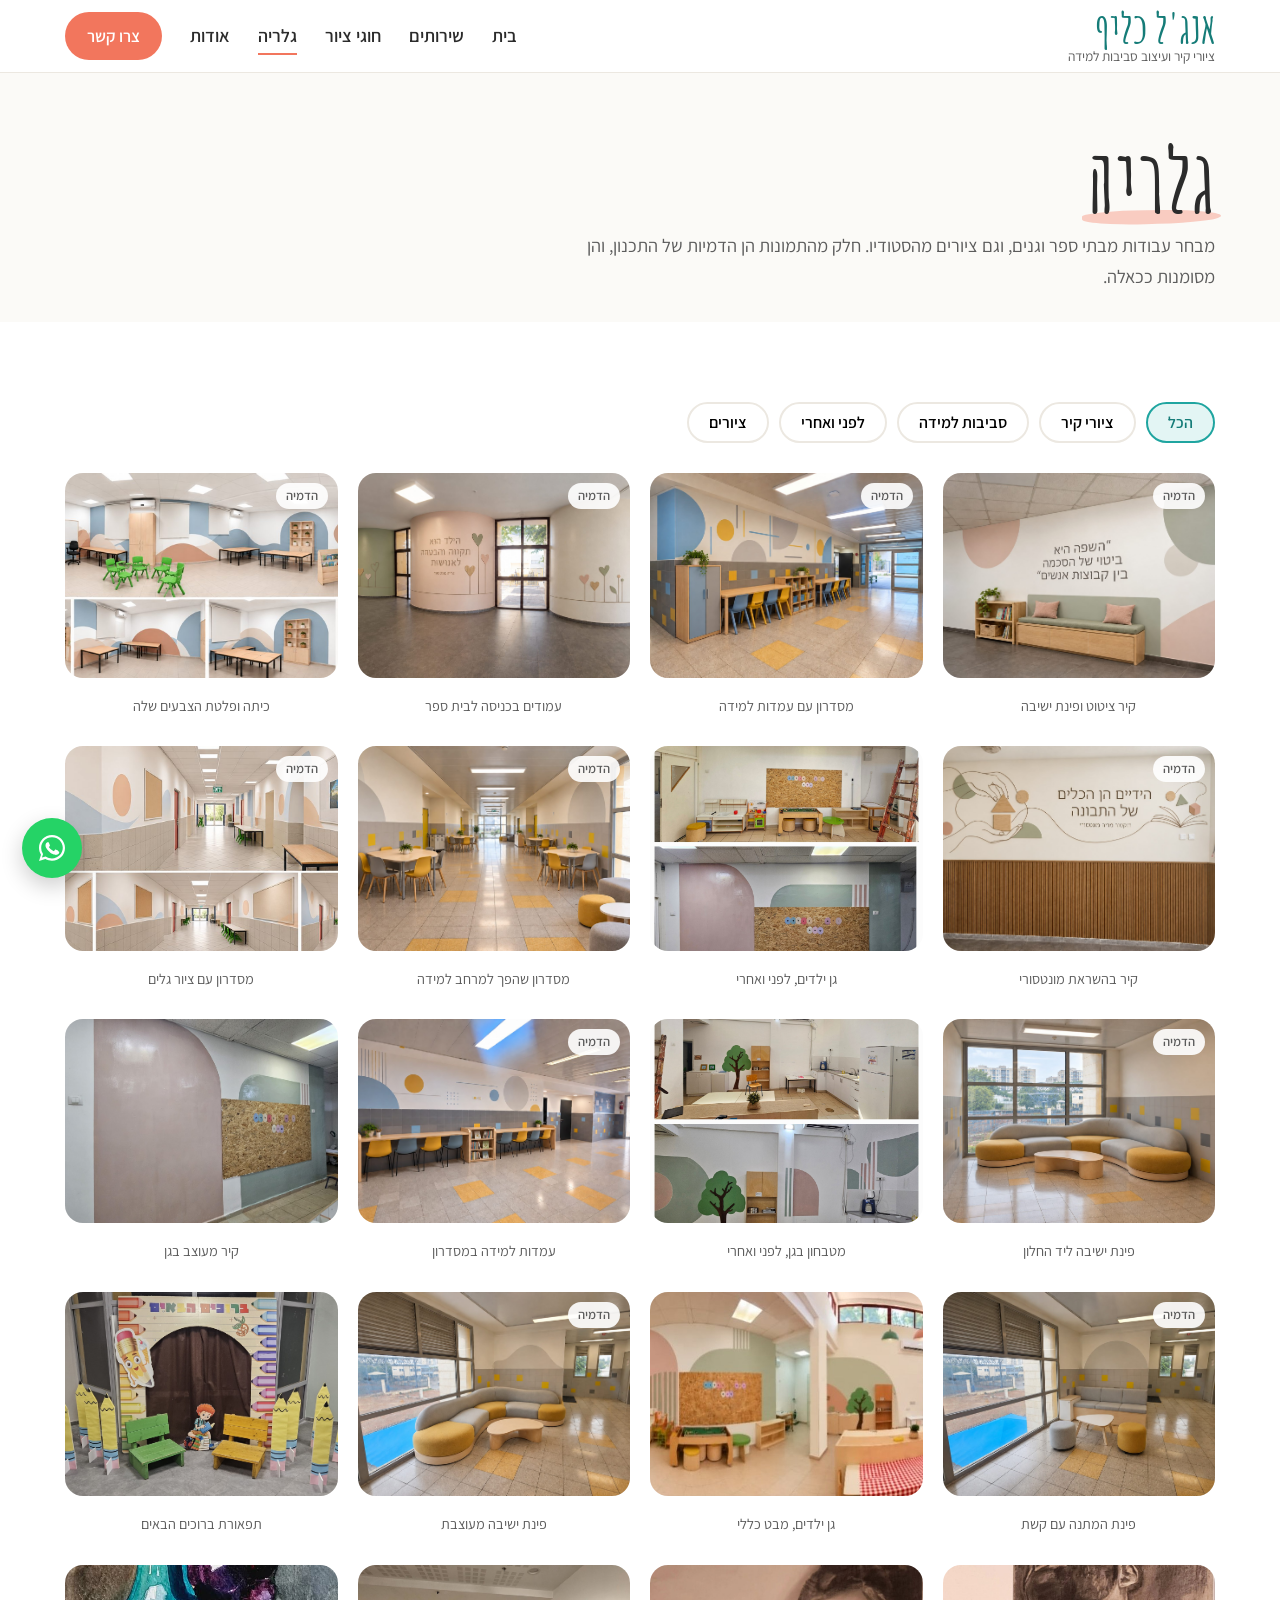
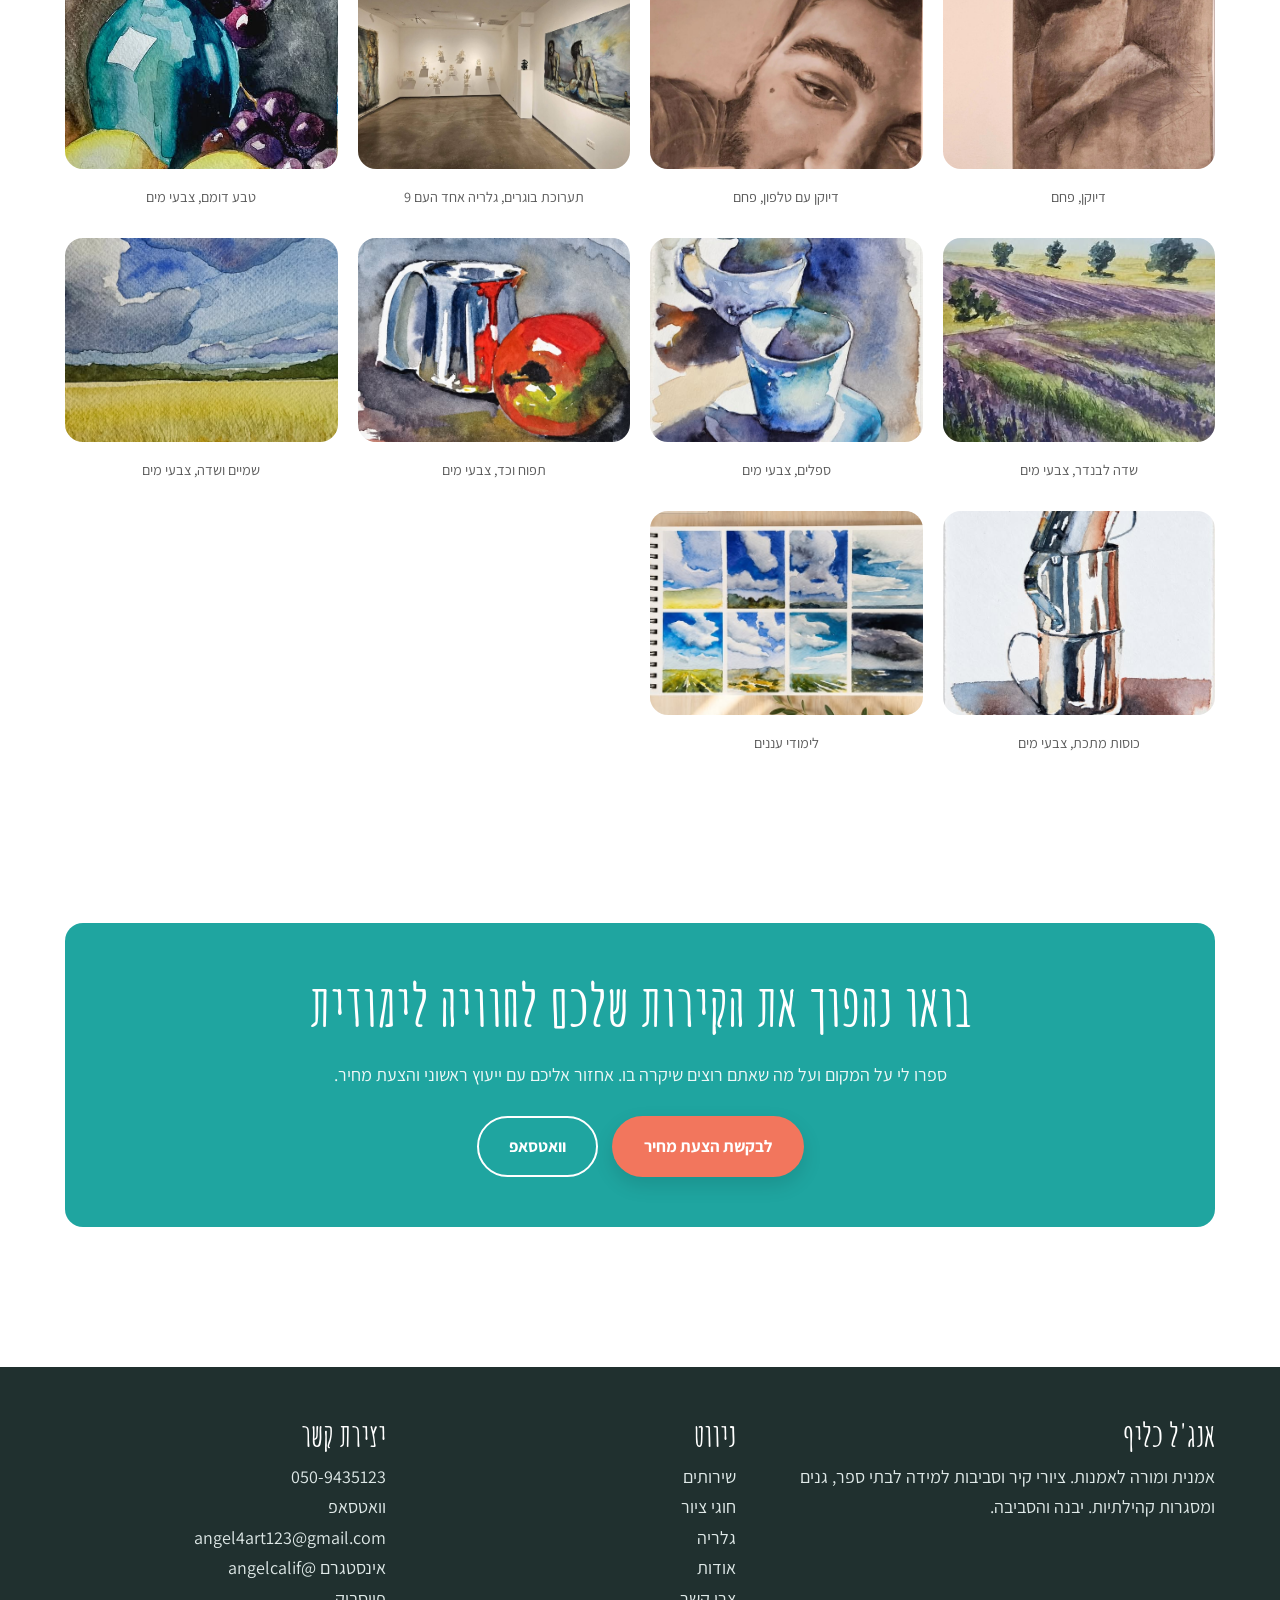
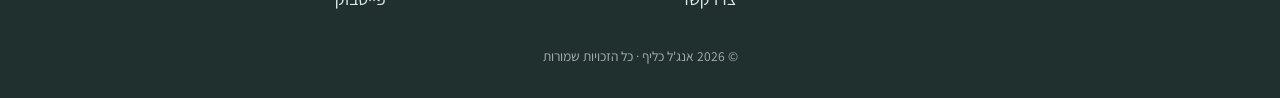
<file: gallery.html>
<!DOCTYPE html>
<html lang="he" dir="rtl">
<head>
  <meta charset="UTF-8">
  <meta name="viewport" content="width=device-width, initial-scale=1.0">
  <title>גלריה | אנג'ל</title>
  <meta name="description" content="עבודות של אנג'ל: ציורי קיר, סביבות למידה ועיצוב לעסקים.">
  <link rel="preconnect" href="https://fonts.googleapis.com">
  <link rel="preconnect" href="https://fonts.gstatic.com" crossorigin>
  <link href="https://fonts.googleapis.com/css2?family=Amatic+SC:wght@400;700&family=Assistant:wght@400;600;700&display=swap" rel="stylesheet">
  <link rel="stylesheet" href="style.css">
</head>
<body>
  <header class="site-header">
    <div class="container">
      <a href="index.html" class="logo">
        <span class="logo-name">אנג'ל כליף</span>
        <span class="logo-tag">ציורי קיר ועיצוב סביבות למידה</span>
      </a>
      <button class="nav-toggle" aria-label="תפריט" aria-expanded="false">☰</button>
      <nav class="nav">
        <ul>
        <li><a href="index.html">בית</a></li>
        <li><a href="services.html">שירותים</a></li>
        <li><a href="classes.html">חוגי ציור</a></li>
        <li><a href="gallery.html" aria-current="page">גלריה</a></li>
        <li><a href="about.html">אודות</a></li>
        <li><a href="contact.html" class="btn btn--coral">צרו קשר</a></li>
        </ul>
      </nav>
    </div>
  </header>

  <main>
    <section class="page-head">
      <div class="container">
        <h1><span class="brush">גלריה</span></h1>
        <p>מבחר עבודות מבתי ספר וגנים, וגם ציורים מהסטודיו. חלק מהתמונות הן הדמיות של התכנון, והן מסומנות ככאלה.</p>
      </div>
    </section>

    <section class="section">
      <div class="container">
        <div class="filters">
          <button class="filter active" data-filter="all">הכל</button>
          <button class="filter" data-filter="murals">ציורי קיר</button>
          <button class="filter" data-filter="learning">סביבות למידה</button>
          <button class="filter" data-filter="before">לפני ואחרי</button>
          <button class="filter" data-filter="art">ציורים</button>
        </div>
        <div class="gallery">
          <figure data-cat="murals"><div class="pic "><img src="images/quote-wall-corridor.jpg" alt="קיר ציטוט ופינת ישיבה" loading="lazy"><span class="badge">הדמיה</span></div><figcaption>קיר ציטוט ופינת ישיבה</figcaption></figure>
          <figure data-cat="learning"><div class="pic "><img src="images/corridor-study-geometric.jpg" alt="מסדרון עם עמדות למידה" loading="lazy"><span class="badge">הדמיה</span></div><figcaption>מסדרון עם עמדות למידה</figcaption></figure>
          <figure data-cat="murals"><div class="pic "><img src="images/columns-hearts.jpg" alt="עמודים בכניסה לבית ספר" loading="lazy"><span class="badge">הדמיה</span></div><figcaption>עמודים בכניסה לבית ספר</figcaption></figure>
          <figure data-cat="learning"><div class="pic "><img src="images/classroom-palette.jpg" alt="כיתה ופלטת הצבעים שלה" loading="lazy"><span class="badge">הדמיה</span></div><figcaption>כיתה ופלטת הצבעים שלה</figcaption></figure>
          <figure data-cat="murals"><div class="pic "><img src="images/montessori-hands.jpg" alt="קיר בהשראת מונטסורי" loading="lazy"><span class="badge">הדמיה</span></div><figcaption>קיר בהשראת מונטסורי</figcaption></figure>
          <figure data-cat="before"><div class="pic "><img src="images/kindergarten-before-after.jpg" alt="גן ילדים, לפני ואחרי" loading="lazy"></div><figcaption>גן ילדים, לפני ואחרי</figcaption></figure>
          <figure data-cat="learning"><div class="pic "><img src="images/corridor-tables.jpg" alt="מסדרון שהפך למרחב למידה" loading="lazy"><span class="badge">הדמיה</span></div><figcaption>מסדרון שהפך למרחב למידה</figcaption></figure>
          <figure data-cat="murals"><div class="pic "><img src="images/corridor-waves.jpg" alt="מסדרון עם ציור גלים" loading="lazy"><span class="badge">הדמיה</span></div><figcaption>מסדרון עם ציור גלים</figcaption></figure>
          <figure data-cat="learning"><div class="pic "><img src="images/lounge-sofa.jpg" alt="פינת ישיבה ליד החלון" loading="lazy"><span class="badge">הדמיה</span></div><figcaption>פינת ישיבה ליד החלון</figcaption></figure>
          <figure data-cat="before"><div class="pic "><img src="images/kitchen-before-after.jpg" alt="מטבחון בגן, לפני ואחרי" loading="lazy"></div><figcaption>מטבחון בגן, לפני ואחרי</figcaption></figure>
          <figure data-cat="learning"><div class="pic "><img src="images/corridor-study-circles.jpg" alt="עמדות למידה במסדרון" loading="lazy"><span class="badge">הדמיה</span></div><figcaption>עמדות למידה במסדרון</figcaption></figure>
          <figure data-cat="murals"><div class="pic "><img src="images/kindergarten-wall.jpg" alt="קיר מעוצב בגן" loading="lazy"></div><figcaption>קיר מעוצב בגן</figcaption></figure>
          <figure data-cat="learning"><div class="pic "><img src="images/lounge-arch.jpg" alt="פינת המתנה עם קשת" loading="lazy"><span class="badge">הדמיה</span></div><figcaption>פינת המתנה עם קשת</figcaption></figure>
          <figure data-cat="learning"><div class="pic "><img src="images/kindergarten-panorama.jpg" alt="גן ילדים, מבט כללי" loading="lazy"></div><figcaption>גן ילדים, מבט כללי</figcaption></figure>
          <figure data-cat="learning"><div class="pic "><img src="images/lounge-sofa-2.jpg" alt="פינת ישיבה מעוצבת" loading="lazy"><span class="badge">הדמיה</span></div><figcaption>פינת ישיבה מעוצבת</figcaption></figure>
          <figure data-cat="learning"><div class="pic "><img src="images/welcome-set.jpg" alt="תפאורת ברוכים הבאים" loading="lazy"></div><figcaption>תפאורת ברוכים הבאים</figcaption></figure>
          <figure data-cat="art"><div class="pic "><img src="images/charcoal-portrait-1.jpg" alt="דיוקן, פחם" loading="lazy"></div><figcaption>דיוקן, פחם</figcaption></figure>
          <figure data-cat="art"><div class="pic "><img src="images/charcoal-portrait-2.jpg" alt="דיוקן עם טלפון, פחם" loading="lazy"></div><figcaption>דיוקן עם טלפון, פחם</figcaption></figure>
          <figure data-cat="art"><div class="pic "><img src="images/exhibition-room.jpg" alt="תערוכת בוגרים, גלריה אחד העם 9" loading="lazy"></div><figcaption>תערוכת בוגרים, גלריה אחד העם 9</figcaption></figure>
          <figure data-cat="art"><div class="pic "><img src="images/painting-vase.jpg" alt="טבע דומם, צבעי מים" loading="lazy"></div><figcaption>טבע דומם, צבעי מים</figcaption></figure>
          <figure data-cat="art"><div class="pic "><img src="images/painting-lavender.jpg" alt="שדה לבנדר, צבעי מים" loading="lazy"></div><figcaption>שדה לבנדר, צבעי מים</figcaption></figure>
          <figure data-cat="art"><div class="pic "><img src="images/painting-teacups.jpg" alt="ספלים, צבעי מים" loading="lazy"></div><figcaption>ספלים, צבעי מים</figcaption></figure>
          <figure data-cat="art"><div class="pic "><img src="images/painting-apple.jpg" alt="תפוח וכד, צבעי מים" loading="lazy"></div><figcaption>תפוח וכד, צבעי מים</figcaption></figure>
          <figure data-cat="art"><div class="pic "><img src="images/painting-sky.jpg" alt="שמיים ושדה, צבעי מים" loading="lazy"></div><figcaption>שמיים ושדה, צבעי מים</figcaption></figure>
          <figure data-cat="art"><div class="pic "><img src="images/painting-cups.jpg" alt="כוסות מתכת, צבעי מים" loading="lazy"></div><figcaption>כוסות מתכת, צבעי מים</figcaption></figure>
          <figure data-cat="art"><div class="pic "><img src="images/painting-clouds.jpg" alt="לימודי עננים" loading="lazy"></div><figcaption>לימודי עננים</figcaption></figure>
        </div>
      </div>
    </section>

    <section class="section">
      <div class="container">
        <div class="cta">
          <h2>בואו נהפוך את הקירות שלכם לחוויה לימודית</h2>
          <p>ספרו לי על המקום ועל מה שאתם רוצים שיקרה בו. אחזור אליכם עם ייעוץ ראשוני והצעת מחיר.</p>
          <div class="btn-row" style="justify-content:center">
            <a href="contact.html" class="btn btn--coral">לבקשת הצעת מחיר</a>
            <a href="https://wa.me/972509435123" target="_blank" rel="noopener" class="btn btn--outline" style="border-color:#fff;color:#fff">וואטסאפ</a>
          </div>
        </div>
      </div>
    </section>
  </main>

  <footer class="site-footer">
    <div class="container">
      <div>
        <h3>אנג'ל כליף</h3>
        <p>אמנית ומורה לאמנות. ציורי קיר וסביבות למידה לבתי ספר, גנים ומסגרות קהילתיות. יבנה והסביבה.</p>
      </div>
      <div>
        <h3>ניווט</h3>
        <ul>
          <li><a href="services.html">שירותים</a></li>
          <li><a href="classes.html">חוגי ציור</a></li>
          <li><a href="gallery.html">גלריה</a></li>
          <li><a href="about.html">אודות</a></li>
          <li><a href="contact.html">צרו קשר</a></li>
        </ul>
      </div>
      <div>
        <h3>יצירת קשר</h3>
        <ul>
          <li><a href="tel:0509435123">050-9435123</a></li>
          <li><a href="https://wa.me/972509435123" target="_blank" rel="noopener">וואטסאפ</a></li>
          <li><a href="mailto:angel4art123@gmail.com">angel4art123@gmail.com</a></li>
          <li><a href="https://instagram.com/angelcalif" target="_blank" rel="noopener">אינסטגרם @angelcalif</a></li>
          <li><a href="https://www.facebook.com/nglklyp" target="_blank" rel="noopener">פייסבוק</a></li>
        </ul>
      </div>
    </div>
    <p class="copyright">© <span class="year"></span> אנג'ל כליף · כל הזכויות שמורות</p>
  </footer>

  <a class="wa-float" href="https://wa.me/972509435123" target="_blank" rel="noopener" aria-label="שליחת הודעה בוואטסאפ">
    <svg viewBox="0 0 32 32" aria-hidden="true"><path d="M16 3C8.8 3 3 8.7 3 15.8c0 2.5.7 4.9 2 7L3 29l6.4-2c2 1.1 4.3 1.7 6.6 1.7 7.2 0 13-5.7 13-12.8S23.2 3 16 3zm0 23.4c-2.1 0-4.1-.6-5.9-1.7l-.4-.3-3.8 1.2 1.2-3.7-.3-.4a10.4 10.4 0 0 1-1.6-5.6C5.2 10 10 5.3 16 5.3s10.8 4.7 10.8 10.5S22 26.4 16 26.4zm5.9-7.8c-.3-.2-1.9-.9-2.2-1s-.5-.2-.7.2-.8 1-1 1.2-.4.2-.7 0a8.6 8.6 0 0 1-4.3-3.7c-.3-.5.3-.5.9-1.6.1-.2 0-.4 0-.5l-1-2.4c-.3-.6-.5-.5-.7-.5h-.6c-.2 0-.6.1-.9.4-.3.3-1.2 1.1-1.2 2.8s1.2 3.2 1.4 3.5c.2.2 2.4 3.6 5.8 5 2.2.9 3 1 4.1.8.7-.1 1.9-.8 2.2-1.5.3-.7.3-1.4.2-1.5-.1-.1-.3-.2-.6-.4z"/></svg>
  </a>

  <script src="script.js"></script>
</body>
</html>
</file>
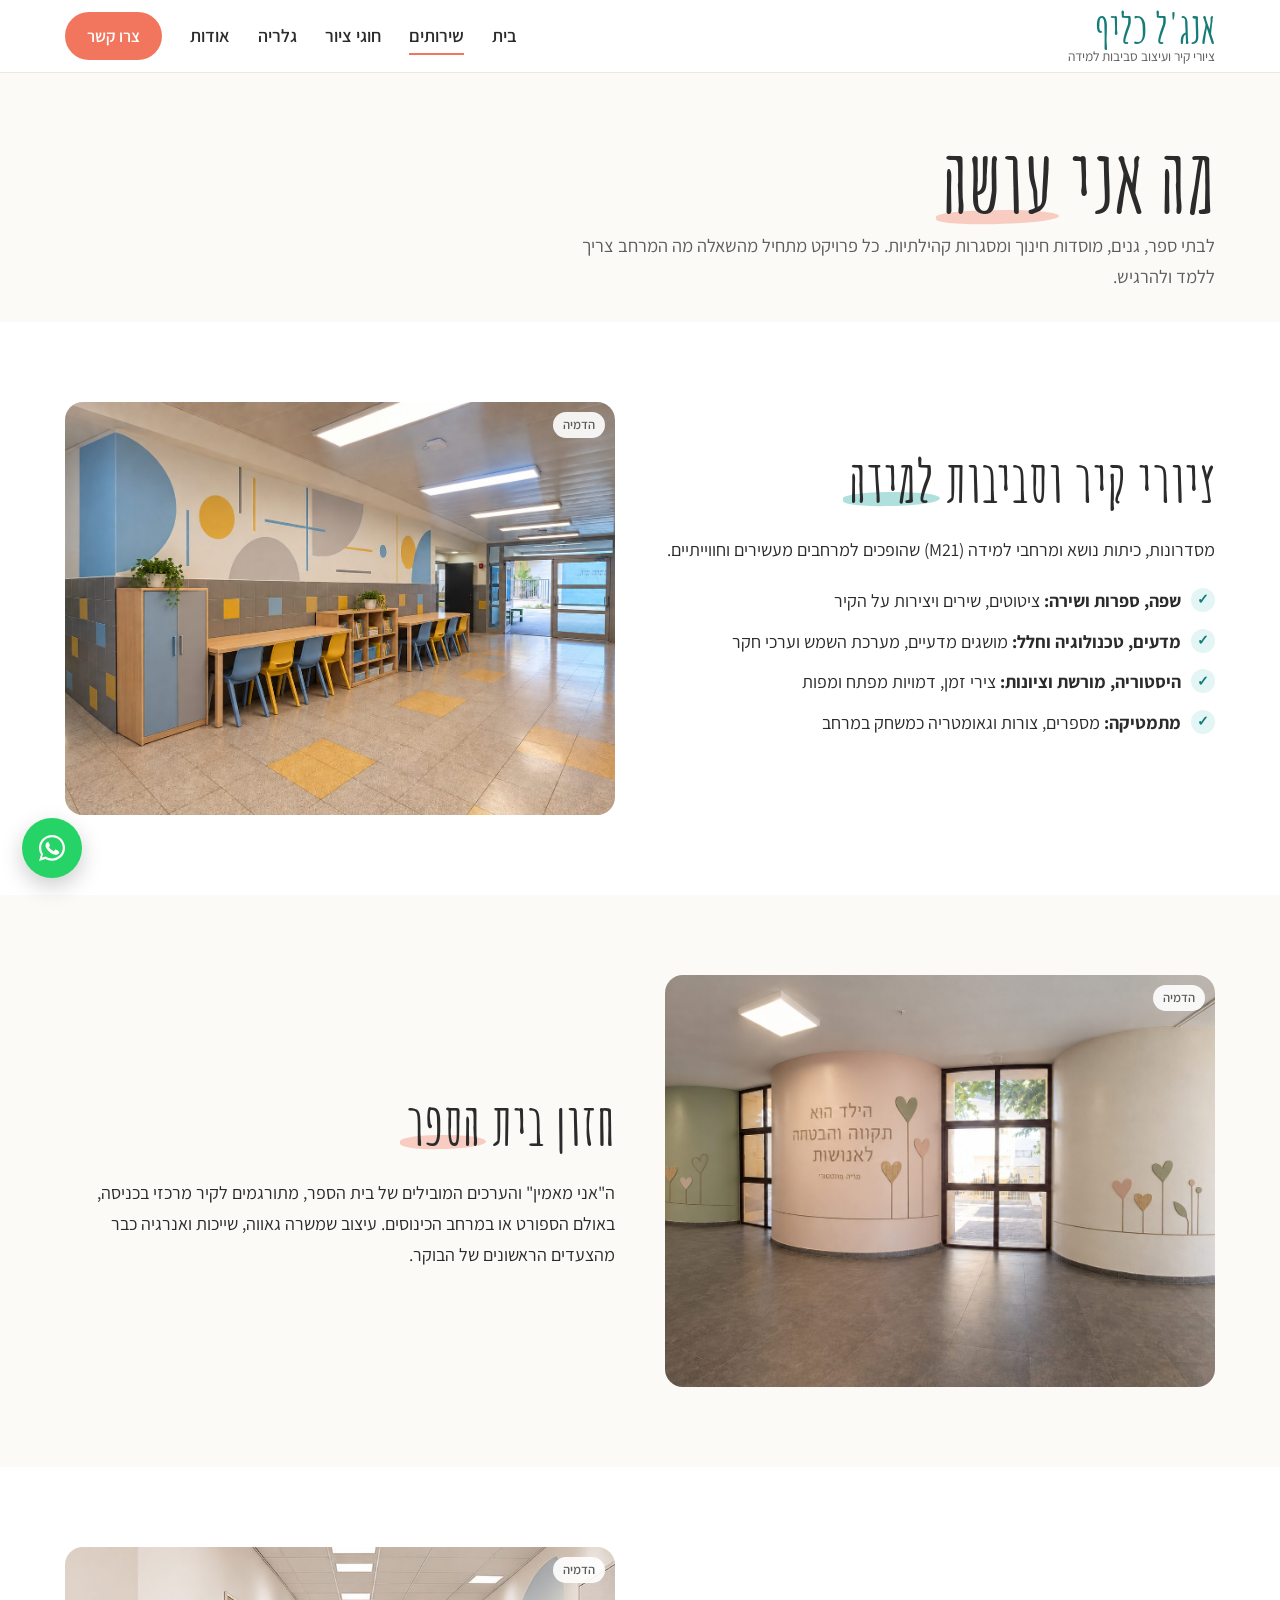
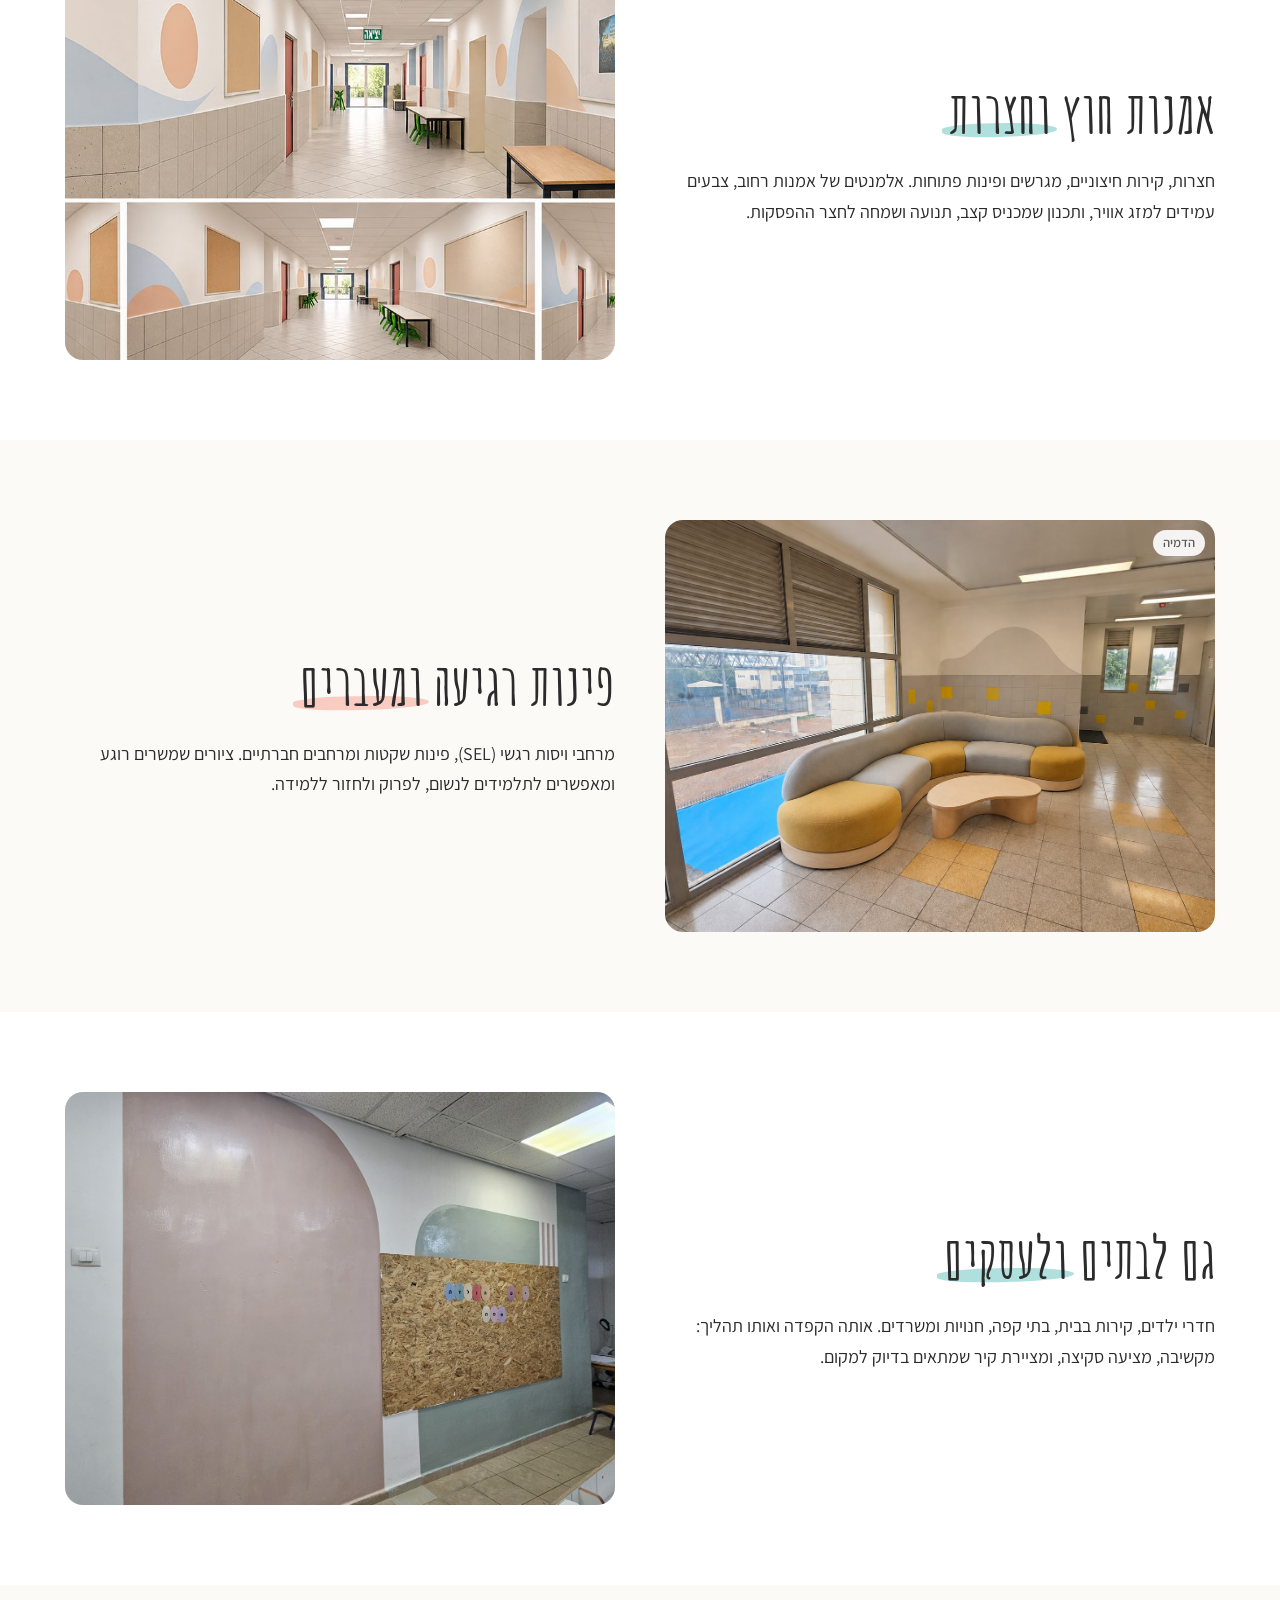
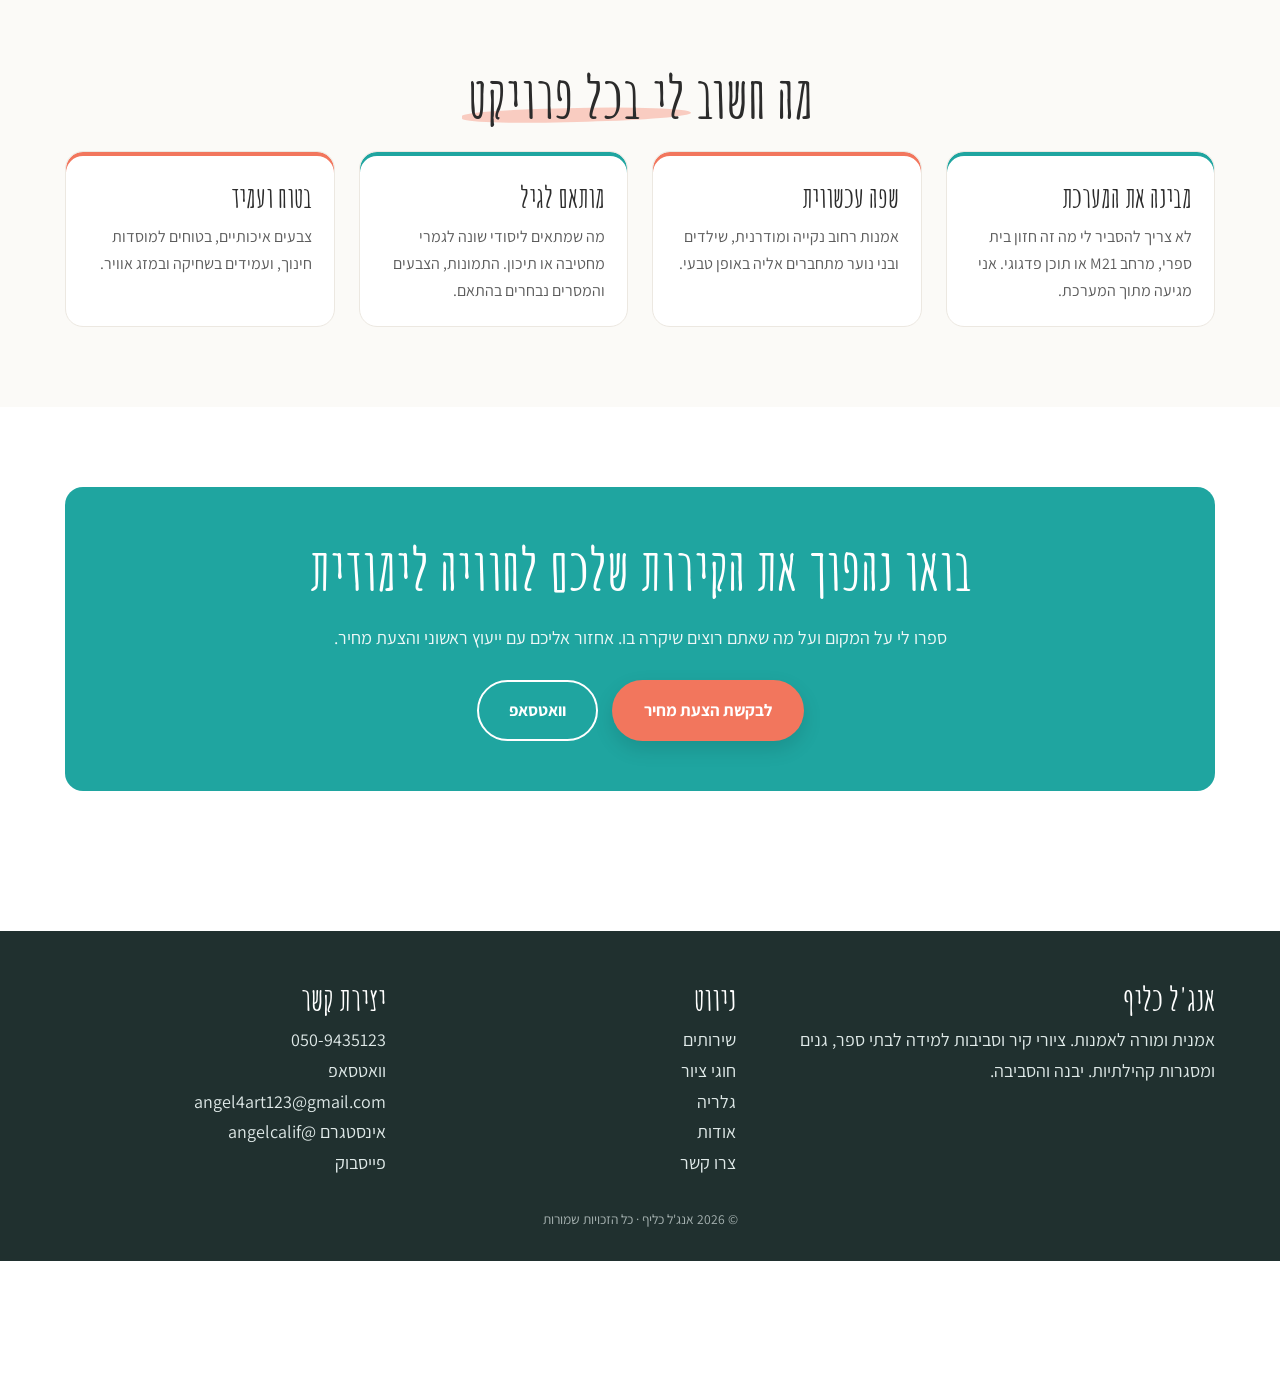
<file: learning-spaces.html>
<!DOCTYPE html>
<html lang="he" dir="rtl"><head><meta charset="UTF-8"><meta http-equiv="refresh" content="0; url=services.html"><title>מעבר לעמוד השירותים</title></head>
<body><p><a href="services.html">לעמוד השירותים</a></p></body></html>
</file>
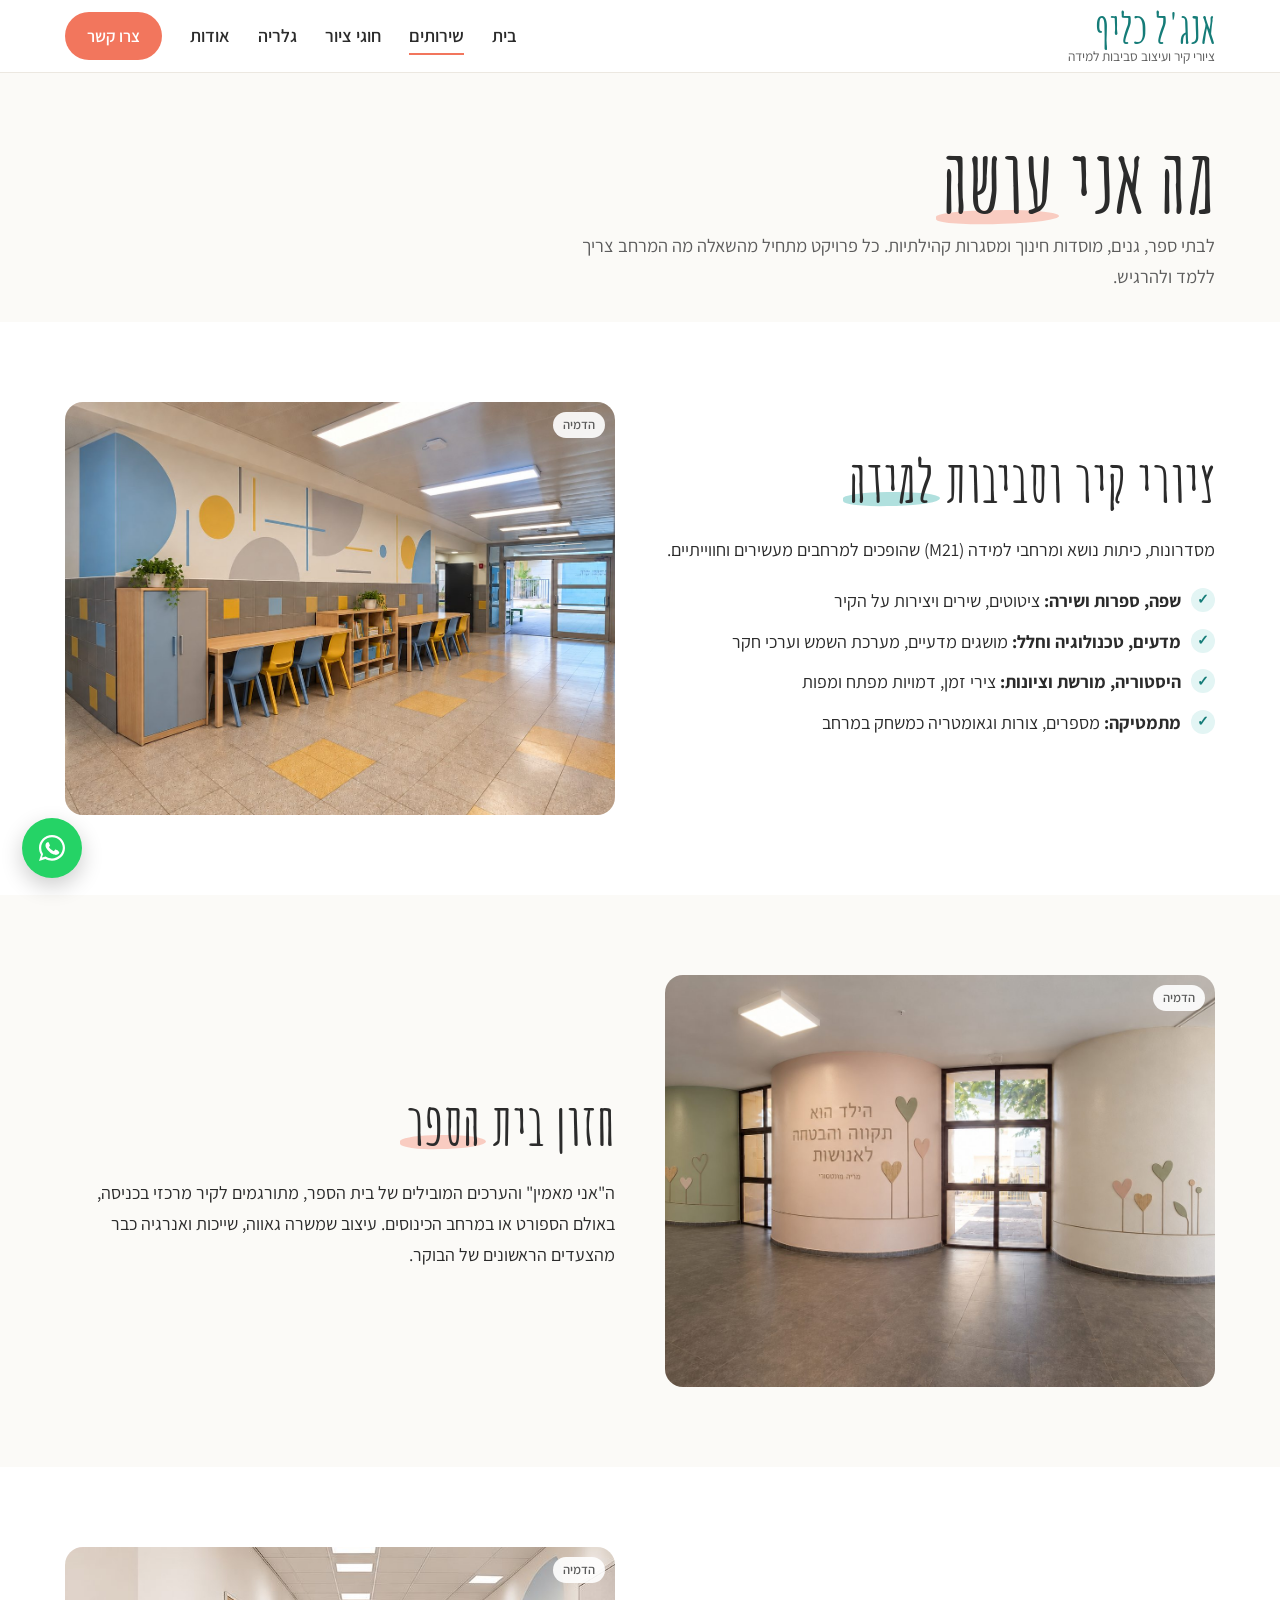
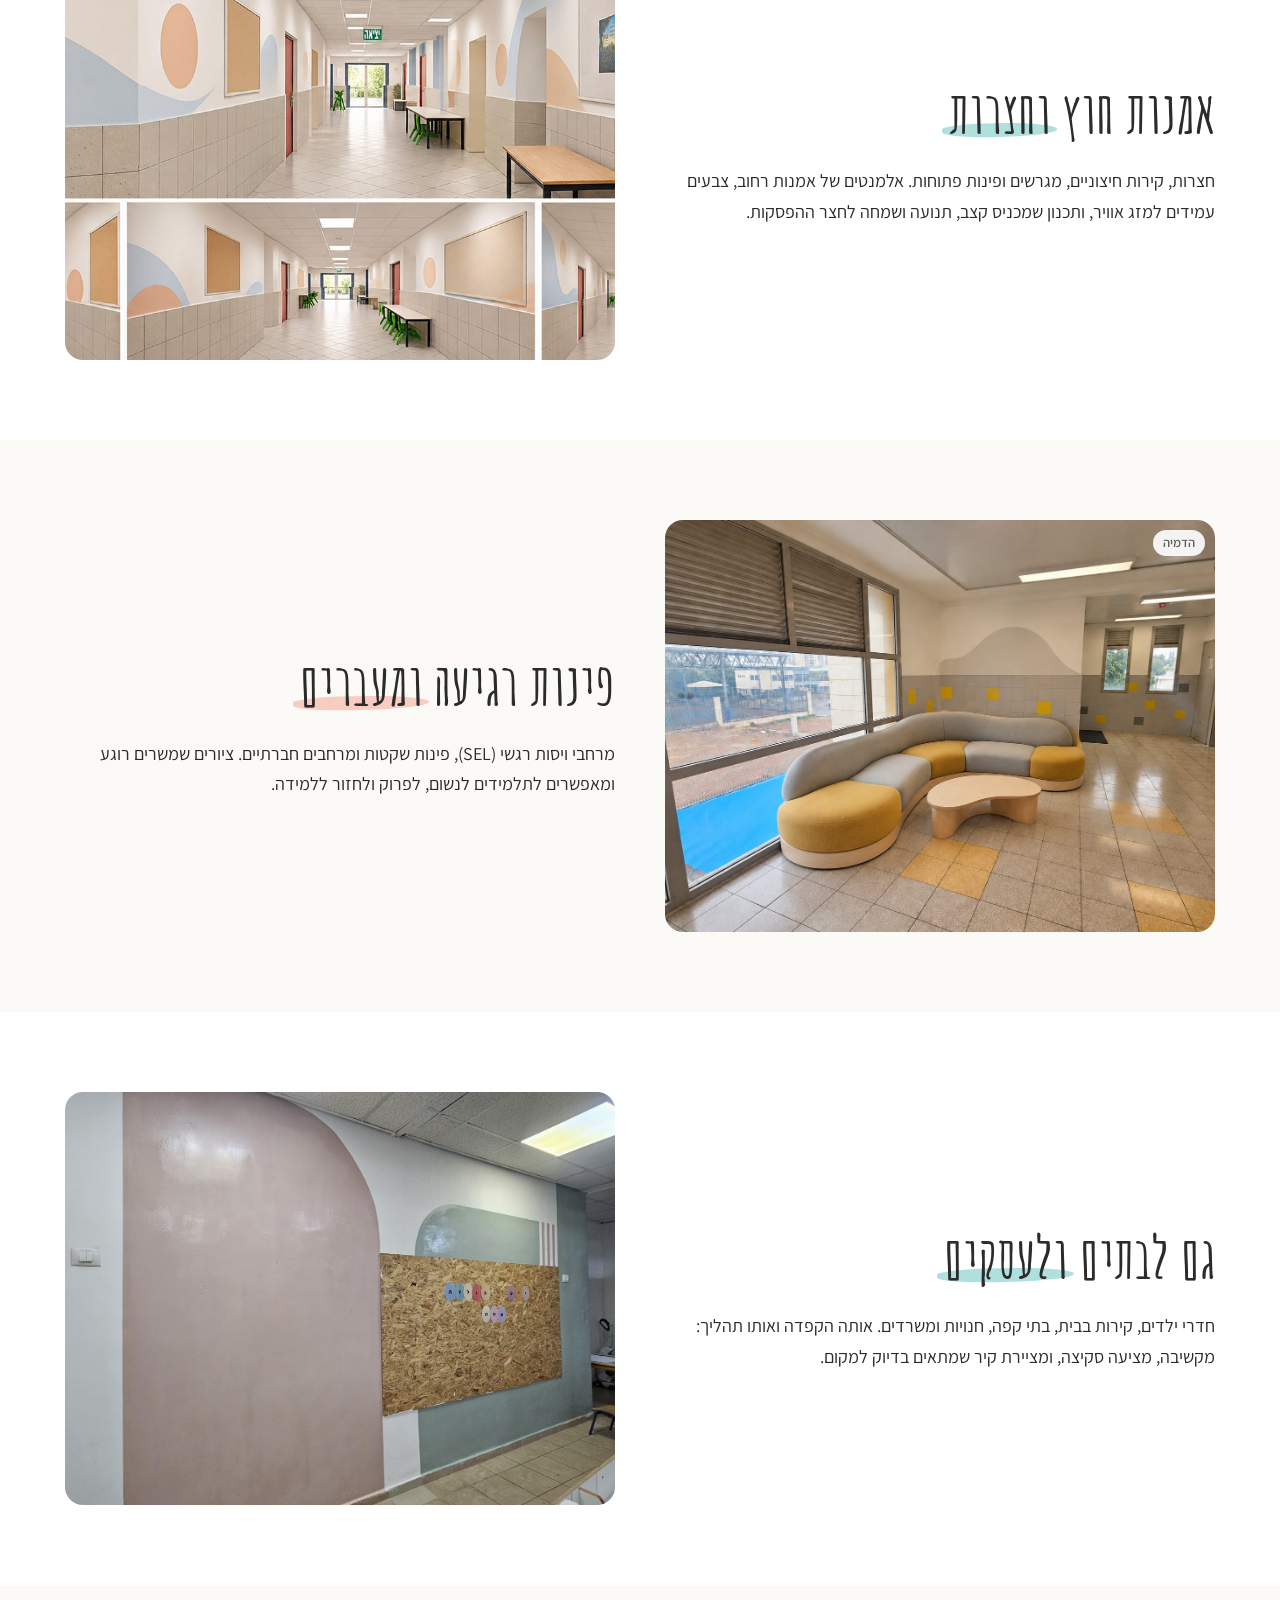
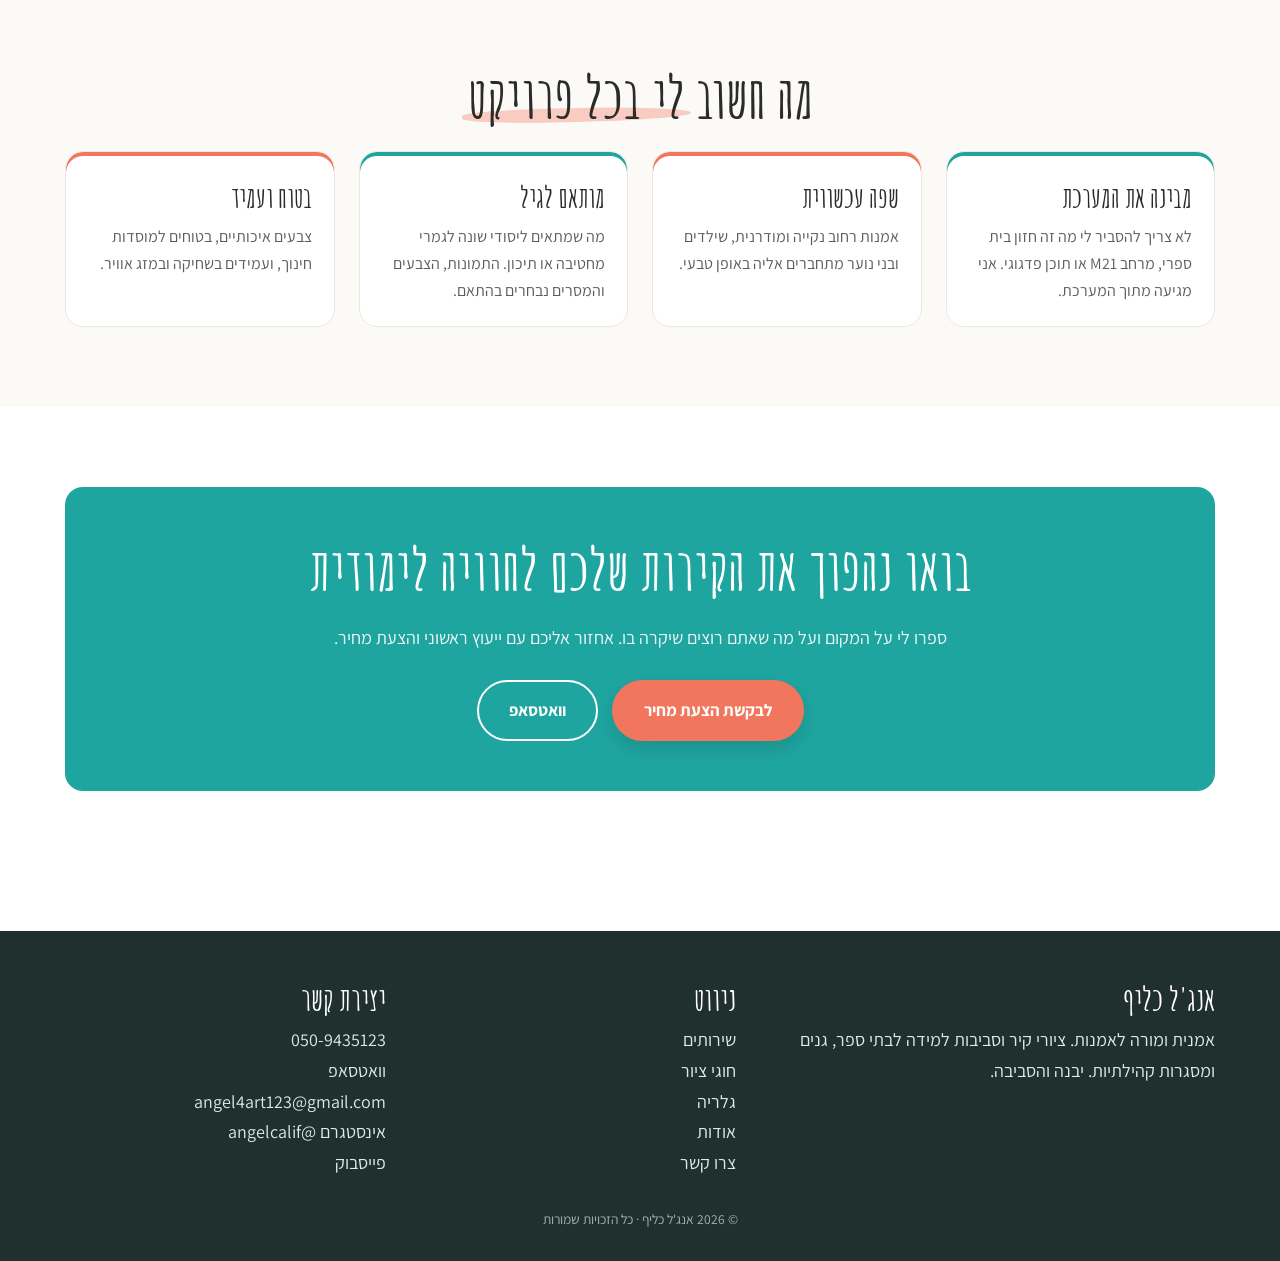
<file: services.html>
<!DOCTYPE html>
<html lang="he" dir="rtl">
<head>
  <meta charset="UTF-8">
  <meta name="viewport" content="width=device-width, initial-scale=1.0">
  <title>שירותים | אנג'ל כליף</title>
  <meta name="description" content="ציורי קיר וסביבות למידה פדגוגיות, חזון בית הספר, אמנות חוץ וחצרות, ופינות רגיעה לבתי ספר ומוסדות חינוך.">
  <link rel="preconnect" href="https://fonts.googleapis.com">
  <link rel="preconnect" href="https://fonts.gstatic.com" crossorigin>
  <link href="https://fonts.googleapis.com/css2?family=Amatic+SC:wght@400;700&family=Assistant:wght@400;600;700&display=swap" rel="stylesheet">
  <link rel="stylesheet" href="style.css">
</head>
<body>
  <header class="site-header">
    <div class="container">
      <a href="index.html" class="logo">
        <span class="logo-name">אנג'ל כליף</span>
        <span class="logo-tag">ציורי קיר ועיצוב סביבות למידה</span>
      </a>
      <button class="nav-toggle" aria-label="תפריט" aria-expanded="false">☰</button>
      <nav class="nav">
        <ul>
        <li><a href="index.html">בית</a></li>
        <li><a href="services.html" aria-current="page">שירותים</a></li>
        <li><a href="classes.html">חוגי ציור</a></li>
        <li><a href="gallery.html">גלריה</a></li>
        <li><a href="about.html">אודות</a></li>
        <li><a href="contact.html" class="btn btn--coral">צרו קשר</a></li>
        </ul>
      </nav>
    </div>
  </header>

  <main>
    <section class="page-head">
      <div class="container">
        <h1>מה אני <span class="brush">עושה</span></h1>
        <p>לבתי ספר, גנים, מוסדות חינוך ומסגרות קהילתיות. כל פרויקט מתחיל מהשאלה מה המרחב צריך ללמד ולהרגיש.</p>
      </div>
    </section>

    <section class="section" id="learning">
      <div class="container split">
        <div>
          <h2>ציורי קיר וסביבות <span class="brush brush--tq">למידה</span></h2>
          <p>מסדרונות, כיתות נושא ומרחבי למידה (M21) שהופכים למרחבים מעשירים וחווייתיים.</p>
          <ul class="checklist">
            <li><strong>שפה, ספרות ושירה:</strong> ציטוטים, שירים ויצירות על הקיר</li>
            <li><strong>מדעים, טכנולוגיה וחלל:</strong> מושגים מדעיים, מערכת השמש וערכי חקר</li>
            <li><strong>היסטוריה, מורשת וציונות:</strong> צירי זמן, דמויות מפתח ומפות</li>
            <li><strong>מתמטיקה:</strong> מספרים, צורות וגאומטריה כמשחק במרחב</li>
          </ul>
        </div>
        <div class="pic "><img src="images/corridor-study-geometric.jpg" alt="מסדרון בית ספר עם עמדות למידה" loading="lazy"><span class="badge">הדמיה</span></div>
      </div>
    </section>

    <section class="section section--tint" id="vision">
      <div class="container split split--rev">
        <div>
          <h2>חזון בית <span class="brush">הספר</span></h2>
          <p>ה"אני מאמין" והערכים המובילים של בית הספר, מתורגמים לקיר מרכזי בכניסה, באולם הספורט או במרחב הכינוסים. עיצוב שמשרה גאווה, שייכות ואנרגיה כבר מהצעדים הראשונים של הבוקר.</p>
        </div>
        <div class="pic "><img src="images/columns-hearts.jpg" alt="עמודים מעוצבים עם ציטוט בכניסה לבית ספר" loading="lazy"><span class="badge">הדמיה</span></div>
      </div>
    </section>

    <section class="section" id="outdoor">
      <div class="container split">
        <div>
          <h2>אמנות חוץ <span class="brush brush--tq">וחצרות</span></h2>
          <p>חצרות, קירות חיצוניים, מגרשים ופינות פתוחות. אלמנטים של אמנות רחוב, צבעים עמידים למזג אוויר, ותכנון שמכניס קצב, תנועה ושמחה לחצר ההפסקות.</p>
        </div>
        <div class="pic "><img src="images/corridor-waves.jpg" alt="מסדרון עם ציור גלים" loading="lazy"><span class="badge">הדמיה</span></div>
      </div>
    </section>

    <section class="section section--tint" id="sel">
      <div class="container split split--rev">
        <div>
          <h2>פינות רגיעה <span class="brush">ומעברים</span></h2>
          <p>מרחבי ויסות רגשי (SEL), פינות שקטות ומרחבים חברתיים. ציורים שמשרים רוגע ומאפשרים לתלמידים לנשום, לפרוק ולחזור ללמידה.</p>
        </div>
        <div class="pic "><img src="images/lounge-sofa-2.jpg" alt="פינת ישיבה מעוצבת" loading="lazy"><span class="badge">הדמיה</span></div>
      </div>
    </section>

    <section class="section">
      <div class="container split">
        <div>
          <h2>גם לבתים <span class="brush brush--tq">ולעסקים</span></h2>
          <p>חדרי ילדים, קירות בבית, בתי קפה, חנויות ומשרדים. אותה הקפדה ואותו תהליך: מקשיבה, מציעה סקיצה, ומציירת קיר שמתאים בדיוק למקום.</p>
        </div>
        <div class="pic "><img src="images/kindergarten-wall.jpg" alt="קיר מעוצב בגן ילדים" loading="lazy"></div>
      </div>
    </section>

    <section class="section section--tint">
      <div class="container">
        <div class="center">
          <h2>מה חשוב <span class="brush">לי בכל פרויקט</span></h2>
        </div>
        <div class="steps perks">
          <div class="step"><h3>מבינה את המערכת</h3><p>לא צריך להסביר לי מה זה חזון בית ספרי, מרחב M21 או תוכן פדגוגי. אני מגיעה מתוך המערכת.</p></div>
          <div class="step"><h3>שפה עכשווית</h3><p>אמנות רחוב נקייה ומודרנית, שילדים ובני נוער מתחברים אליה באופן טבעי.</p></div>
          <div class="step"><h3>מותאם לגיל</h3><p>מה שמתאים ליסודי שונה לגמרי מחטיבה או תיכון. התמונות, הצבעים והמסרים נבחרים בהתאם.</p></div>
          <div class="step"><h3>בטוח ועמיד</h3><p>צבעים איכותיים, בטוחים למוסדות חינוך, ועמידים בשחיקה ובמזג אוויר.</p></div>
        </div>
      </div>
    </section>

    <section class="section">
      <div class="container">
        <div class="cta">
          <h2>בואו נהפוך את הקירות שלכם לחוויה לימודית</h2>
          <p>ספרו לי על המקום ועל מה שאתם רוצים שיקרה בו. אחזור אליכם עם ייעוץ ראשוני והצעת מחיר.</p>
          <div class="btn-row" style="justify-content:center">
            <a href="contact.html" class="btn btn--coral">לבקשת הצעת מחיר</a>
            <a href="https://wa.me/972509435123" target="_blank" rel="noopener" class="btn btn--outline" style="border-color:#fff;color:#fff">וואטסאפ</a>
          </div>
        </div>
      </div>
    </section>
  </main>

  <footer class="site-footer">
    <div class="container">
      <div>
        <h3>אנג'ל כליף</h3>
        <p>אמנית ומורה לאמנות. ציורי קיר וסביבות למידה לבתי ספר, גנים ומסגרות קהילתיות. יבנה והסביבה.</p>
      </div>
      <div>
        <h3>ניווט</h3>
        <ul>
          <li><a href="services.html">שירותים</a></li>
          <li><a href="classes.html">חוגי ציור</a></li>
          <li><a href="gallery.html">גלריה</a></li>
          <li><a href="about.html">אודות</a></li>
          <li><a href="contact.html">צרו קשר</a></li>
        </ul>
      </div>
      <div>
        <h3>יצירת קשר</h3>
        <ul>
          <li><a href="tel:0509435123">050-9435123</a></li>
          <li><a href="https://wa.me/972509435123" target="_blank" rel="noopener">וואטסאפ</a></li>
          <li><a href="mailto:angel4art123@gmail.com">angel4art123@gmail.com</a></li>
          <li><a href="https://instagram.com/angelcalif" target="_blank" rel="noopener">אינסטגרם @angelcalif</a></li>
          <li><a href="https://www.facebook.com/nglklyp" target="_blank" rel="noopener">פייסבוק</a></li>
        </ul>
      </div>
    </div>
    <p class="copyright">© <span class="year"></span> אנג'ל כליף · כל הזכויות שמורות</p>
  </footer>

  <a class="wa-float" href="https://wa.me/972509435123" target="_blank" rel="noopener" aria-label="שליחת הודעה בוואטסאפ">
    <svg viewBox="0 0 32 32" aria-hidden="true"><path d="M16 3C8.8 3 3 8.7 3 15.8c0 2.5.7 4.9 2 7L3 29l6.4-2c2 1.1 4.3 1.7 6.6 1.7 7.2 0 13-5.7 13-12.8S23.2 3 16 3zm0 23.4c-2.1 0-4.1-.6-5.9-1.7l-.4-.3-3.8 1.2 1.2-3.7-.3-.4a10.4 10.4 0 0 1-1.6-5.6C5.2 10 10 5.3 16 5.3s10.8 4.7 10.8 10.5S22 26.4 16 26.4zm5.9-7.8c-.3-.2-1.9-.9-2.2-1s-.5-.2-.7.2-.8 1-1 1.2-.4.2-.7 0a8.6 8.6 0 0 1-4.3-3.7c-.3-.5.3-.5.9-1.6.1-.2 0-.4 0-.5l-1-2.4c-.3-.6-.5-.5-.7-.5h-.6c-.2 0-.6.1-.9.4-.3.3-1.2 1.1-1.2 2.8s1.2 3.2 1.4 3.5c.2.2 2.4 3.6 5.8 5 2.2.9 3 1 4.1.8.7-.1 1.9-.8 2.2-1.5.3-.7.3-1.4.2-1.5-.1-.1-.3-.2-.6-.4z"/></svg>
  </a>

  <script src="script.js"></script>
</body>
</html>
</file>
<file: style.css>
/* ===== אנג'ל – ציורי קיר ועיצוב סביבות למידה ===== */
:root {
  --white: #ffffff;
  --paper: #fbfaf7;
  --ink: #2b2b2b;
  --ink-soft: #5c5c5c;
  --turquoise: #1fa5a0;
  --turquoise-dark: #157c78;
  --turquoise-light: #e3f5f4;
  --coral: #f2765d;
  --coral-dark: #d65a42;
  --coral-light: #fdebe6;
  --line: #ece8e1;
  --radius: 18px;
  --font-title: "Amatic SC", cursive;
  --font-body: "Assistant", sans-serif;
  --max: 1150px;
}

* { box-sizing: border-box; margin: 0; padding: 0; }
html { scroll-behavior: smooth; }
body {
  font-family: var(--font-body);
  font-size: 18px;
  line-height: 1.7;
  color: var(--ink);
  background: var(--white);
}
img { max-width: 100%; display: block; }
a { color: inherit; }

h1, h2, h3 {
  font-family: var(--font-title);
  font-weight: 700;
  line-height: 1.1;
}
h1 { font-size: clamp(3rem, 8vw, 5.5rem); }
h2 { font-size: clamp(2.4rem, 5vw, 3.6rem); margin-bottom: .4em; }
h3 { font-size: 2rem; margin-bottom: .3em; }

.container { width: min(var(--max), 100% - 32px); margin-inline: auto; }
.section { padding: 80px 0; }
.section--tint { background: var(--paper); }
.section-intro { max-width: 650px; color: var(--ink-soft); margin-bottom: 40px; }
.center { text-align: center; }
.center .section-intro { margin-inline: auto; }

/* קו מכחול מתחת לכותרות */
.brush {
  position: relative;
  display: inline-block;
  z-index: 0;
}
.brush::after {
  content: "";
  position: absolute;
  inset-inline: -6px;
  bottom: 6px;
  height: 14px;
  background: var(--coral);
  opacity: .35;
  border-radius: 40% 60% 50% 50%;
  transform: rotate(-1.5deg);
  z-index: -1;
}
.brush--tq::after { background: var(--turquoise); }

/* ===== כותרת ותפריט ===== */
.site-header {
  position: sticky;
  top: 0;
  z-index: 50;
  background: rgba(255,255,255,.95);
  backdrop-filter: blur(6px);
  border-bottom: 1px solid var(--line);
}
.site-header .container {
  display: flex;
  align-items: center;
  justify-content: space-between;
  min-height: 72px;
}
.logo {
  text-decoration: none;
  display: flex;
  flex-direction: column;
  line-height: 1;
}
.logo-name {
  font-family: var(--font-title);
  font-size: 2.6rem;
  font-weight: 700;
  color: var(--turquoise-dark);
}
.logo-tag { font-size: .85rem; color: var(--ink-soft); }

.nav ul { display: flex; gap: 28px; list-style: none; align-items: center; }
.nav a {
  text-decoration: none;
  font-weight: 600;
  padding: 6px 0;
  border-bottom: 2px solid transparent;
}
.nav a:hover, .nav a[aria-current="page"] { border-color: var(--coral); }
.nav .btn { border: none; padding: 10px 22px; }

.nav-toggle {
  display: none;
  background: none;
  border: none;
  font-size: 2rem;
  cursor: pointer;
  color: var(--ink);
}

/* ===== כפתורים ===== */
.btn {
  display: inline-block;
  padding: 14px 30px;
  border-radius: 999px;
  font-family: var(--font-body);
  font-weight: 700;
  font-size: 1.05rem;
  text-decoration: none;
  cursor: pointer;
  border: 2px solid transparent;
  transition: transform .15s, background .15s;
}
.btn:hover { transform: translateY(-2px); }
.btn--coral { background: var(--coral); color: var(--white); }
.btn--coral:hover { background: var(--coral-dark); }
.btn--tq { background: var(--turquoise); color: var(--white); }
.btn--tq:hover { background: var(--turquoise-dark); }
.btn--outline { border-color: var(--turquoise); color: var(--turquoise-dark); background: transparent; }
.btn-row { display: flex; gap: 14px; flex-wrap: wrap; }

/* ===== מקום לתמונה (עד שיגיעו התמונות האמיתיות) ===== */
.ph {
  position: relative;
  aspect-ratio: 4 / 3;
  border-radius: var(--radius);
  background:
    radial-gradient(circle at 20% 30%, rgba(31,165,160,.25) 0 18%, transparent 19%),
    radial-gradient(circle at 75% 70%, rgba(242,118,93,.25) 0 22%, transparent 23%),
    radial-gradient(circle at 60% 20%, rgba(242,118,93,.15) 0 10%, transparent 11%),
    var(--paper);
  border: 2px dashed #d9d3c8;
  display: grid;
  place-items: center;
  text-align: center;
  color: var(--ink-soft);
  font-size: .95rem;
  padding: 16px;
  overflow: hidden;
}
.ph--tall { aspect-ratio: 3 / 4; }
.ph--wide { aspect-ratio: 16 / 9; }
.ph span::before { content: "🖼️ "; }
.photo { border-radius: var(--radius); object-fit: cover; width: 100%; height: 100%; }

/* ===== פתיחה ===== */
.hero { padding: 70px 0 90px; overflow: hidden; }
.hero .container {
  display: grid;
  grid-template-columns: 1.1fr 1fr;
  gap: 50px;
  align-items: center;
}
.hero p.lead { font-size: 1.25rem; color: var(--ink-soft); margin: 18px 0 30px; max-width: 520px; }
.hero-art { position: relative; }
.hero-art .ph, .hero-art .pic { transform: rotate(-2deg); box-shadow: 0 20px 40px rgba(0,0,0,.08); }
.hero-art::before {
  content: "";
  position: absolute;
  width: 140px; height: 140px;
  background: var(--turquoise);
  opacity: .18;
  border-radius: 50% 40% 55% 45%;
  top: -30px; left: -30px;
  z-index: -1;
}
.hero-art::after {
  content: "";
  position: absolute;
  width: 110px; height: 110px;
  background: var(--coral);
  opacity: .25;
  border-radius: 45% 55% 40% 60%;
  bottom: -25px; right: -20px;
  z-index: -1;
}

/* ===== כרטיסי שירות ===== */
.cards { display: grid; grid-template-columns: repeat(auto-fit, minmax(280px, 1fr)); gap: 28px; }
.card {
  background: var(--white);
  border: 1px solid var(--line);
  border-radius: var(--radius);
  overflow: hidden;
  display: flex;
  flex-direction: column;
}
.card .ph { border-radius: 0; border: none; border-bottom: 1px solid var(--line); }
.card-body { padding: 26px; flex: 1; display: flex; flex-direction: column; }
.card-body p { color: var(--ink-soft); margin-bottom: 18px; flex: 1; }
.card-link { font-weight: 700; color: var(--coral-dark); text-decoration: none; }
.card-link::after { content: " ←"; }

/* ===== למי זה מתאים ===== */
.audience { display: grid; grid-template-columns: repeat(auto-fit, minmax(200px, 1fr)); gap: 20px; }
.audience > div {
  background: var(--white);
  border-radius: var(--radius);
  padding: 26px 22px;
  text-align: center;
  border: 1px solid var(--line);
  box-shadow: inset 0 5px 0 var(--turquoise);
}
.audience > div:nth-child(even) { box-shadow: inset 0 5px 0 var(--coral); }
.audience .icon { font-size: 2.4rem; }
.audience h3 { font-size: 1.8rem; margin: 8px 0 4px; }
.audience p { color: var(--ink-soft); font-size: 1rem; }

/* ===== תהליך עבודה ===== */
.steps { counter-reset: step; display: grid; grid-template-columns: repeat(auto-fit, minmax(220px, 1fr)); gap: 24px; }
.step { position: relative; padding: 30px 22px 22px; background: var(--white); border-radius: var(--radius); border: 1px solid var(--line); }
.step::before {
  counter-increment: step;
  content: counter(step);
  font-family: var(--font-title);
  font-size: 3rem;
  font-weight: 700;
  color: var(--coral);
  line-height: 1;
  display: block;
  margin-bottom: 8px;
}
.step h3 { font-size: 1.8rem; }
.step p { color: var(--ink-soft); font-size: 1rem; }

/* ===== רשימות שירות ===== */
.split { display: grid; grid-template-columns: 1fr 1fr; gap: 50px; align-items: center; }
.split--rev > :first-child { order: 2; }
.checklist { list-style: none; margin: 20px 0 30px; }
.checklist li { padding-inline-start: 34px; position: relative; margin-bottom: 10px; }
.checklist li::before {
  content: "✓";
  position: absolute;
  inset-inline-start: 0;
  top: 2px;
  width: 24px; height: 24px;
  border-radius: 50%;
  background: var(--turquoise-light);
  color: var(--turquoise-dark);
  font-weight: 700;
  font-size: .85rem;
  display: grid;
  place-items: center;
}

/* ===== גלריה ===== */
.filters { display: flex; gap: 10px; flex-wrap: wrap; margin-bottom: 30px; }
.filter {
  font-family: var(--font-body);
  font-size: 1rem;
  font-weight: 600;
  padding: 8px 20px;
  border-radius: 999px;
  border: 2px solid var(--line);
  background: var(--white);
  cursor: pointer;
}
.filter.active, .filter:hover { border-color: var(--turquoise); color: var(--turquoise-dark); background: var(--turquoise-light); }
.gallery { display: grid; grid-template-columns: repeat(auto-fill, minmax(260px, 1fr)); gap: 20px; }
.gallery figure { margin: 0; }
.gallery figcaption { font-size: .95rem; color: var(--ink-soft); padding: 8px 4px; }
.gallery figure.hidden { display: none; }

/* ===== פס קריאה לפעולה ===== */
.cta {
  background: var(--turquoise);
  color: var(--white);
  border-radius: var(--radius);
  padding: 50px 40px;
  text-align: center;
}
.cta h2 { color: var(--white); }
.cta p { opacity: .92; margin-bottom: 26px; }
.cta .btn--coral { box-shadow: 0 8px 20px rgba(0,0,0,.12); }

/* ===== צור קשר ===== */
.contact-grid { display: grid; grid-template-columns: 1fr 1.2fr; gap: 40px; align-items: start; }
.contact-list { list-style: none; }
.contact-list li { display: flex; gap: 14px; align-items: center; padding: 14px 0; border-bottom: 1px solid var(--line); }
.contact-list .icon { font-size: 1.5rem; width: 44px; height: 44px; border-radius: 50%; background: var(--coral-light); display: grid; place-items: center; flex-shrink: 0; }
.contact-list a { text-decoration: none; font-weight: 600; }
.contact-list small { display: block; color: var(--ink-soft); font-weight: 400; }

form { background: var(--paper); padding: 32px; border-radius: var(--radius); }
.field { margin-bottom: 18px; }
label { display: block; font-weight: 600; margin-bottom: 6px; }
input, select, textarea {
  width: 100%;
  font-family: var(--font-body);
  font-size: 1rem;
  padding: 12px 14px;
  border: 1px solid #d9d3c8;
  border-radius: 10px;
  background: var(--white);
}
input:focus, select:focus, textarea:focus { outline: 2px solid var(--turquoise); border-color: transparent; }
.form-note { font-size: .9rem; color: var(--ink-soft); margin-top: 10px; }

/* ===== כותרת עמוד פנימי ===== */
.page-head { padding: 60px 0 30px; background: var(--paper); }
.page-head p { color: var(--ink-soft); max-width: 640px; font-size: 1.15rem; }

/* ===== תחתית ===== */
.site-footer { background: #20302f; color: #dfe9e8; padding: 50px 0 30px; margin-top: 60px; }
.site-footer .container { display: grid; grid-template-columns: 1.4fr 1fr 1fr; gap: 30px; }
.site-footer h3 { color: var(--white); font-size: 2rem; }
.site-footer ul { list-style: none; }
.site-footer a { text-decoration: none; color: #dfe9e8; }
.site-footer a:hover { color: var(--coral); }
.copyright { text-align: center; font-size: .85rem; opacity: .7; margin-top: 30px; }

/* ===== כפתור וואטסאפ צף ===== */
.wa-float {
  position: fixed;
  bottom: 22px;
  left: 22px;
  width: 60px; height: 60px;
  border-radius: 50%;
  background: #25d366;
  color: var(--white);
  display: grid;
  place-items: center;
  box-shadow: 0 8px 22px rgba(0,0,0,.2);
  z-index: 60;
  text-decoration: none;
}
.wa-float svg { width: 32px; height: 32px; fill: currentColor; }

/* ===== נייד ===== */
@media (max-width: 860px) {
  .nav-toggle { display: block; }
  .nav { position: absolute; top: 100%; inset-inline: 0; background: var(--white); border-bottom: 1px solid var(--line); display: none; }
  .nav.open { display: block; }
  .nav ul { flex-direction: column; gap: 0; padding: 10px 16px 20px; align-items: stretch; }
  .nav li a { display: block; padding: 12px 0; }
  .nav .btn { text-align: center; margin-top: 10px; }
  .hero .container, .split, .contact-grid, .site-footer .container { grid-template-columns: 1fr; }
  .split--rev > :first-child { order: 0; }
  .hero { padding-top: 40px; }
  .section { padding: 56px 0; }
  .cta { padding: 40px 22px; }
}

/* ===== תמונת אנג'ל ===== */
.portrait { position: relative; max-width: 420px; margin-inline: auto; width: 100%; }
.portrait::before {
  content: "";
  position: absolute;
  inset: -16px 16px 16px -16px;
  background: var(--coral-light);
  border-radius: var(--radius);
  z-index: -1;
}

/* ===== תמונות ===== */
.pic { aspect-ratio: 4 / 3; border-radius: var(--radius); overflow: hidden; background: var(--paper); }
.pic img { width: 100%; height: 100%; object-fit: cover; display: block; transition: transform .4s; }
.pic--tall { aspect-ratio: 3 / 4; }
.pic--square { aspect-ratio: 1 / 1; }
.gallery .pic img:hover, .card .pic img:hover { transform: scale(1.03); }
.card .pic { border-radius: 0; }


.pic { position: relative; }
.badge {
  position: absolute;
  top: 10px;
  inset-inline-start: 10px;
  background: rgba(255,255,255,.9);
  color: var(--ink-soft);
  font-size: .8rem;
  font-weight: 600;
  padding: 2px 10px;
  border-radius: 999px;
}

/* ===== מערכת שעות ===== */
.schedule { max-width: 560px; margin-inline: auto; background: var(--white); border-radius: var(--radius); border: 1px solid var(--line); overflow: hidden; }
.slot { display: flex; justify-content: space-between; align-items: center; padding: 18px 24px; border-bottom: 1px solid var(--line); }
.slot:last-child { border-bottom: none; }
.slot .who { font-weight: 700; color: var(--turquoise-dark); }
.slot:nth-child(even) .who { color: var(--coral-dark); }
.slot .time { font-weight: 600; direction: ltr; }

/* ===== יתרונות ובחירה מרובה ===== */
.perks .step::before { display: none; }
.perks .step { box-shadow: inset 0 4px 0 var(--turquoise); }
.perks .step:nth-child(even) { box-shadow: inset 0 4px 0 var(--coral); }
.checks { border: none; }
.checks legend { font-weight: 600; margin-bottom: 8px; }
.checks label { display: flex; gap: 10px; align-items: center; font-weight: 400; margin-bottom: 6px; }
.checks input { width: auto; }

.pic--portrait img { object-position: center 30%; }
.gallery figcaption { font-size: .9rem; color: var(--ink-soft); margin-top: 8px; text-align: center; }
.gallery--3 { grid-template-columns: repeat(3, 1fr); }
.gallery--3 .pic { aspect-ratio: 1 / 1; }
@media (max-width: 760px) { .gallery--3 { grid-template-columns: 1fr; } }
.pic img[src*="angel-exhibition-selfie"] { object-position: 82% center; }

/* הגדלת תמונות */
.pic img { cursor: zoom-in; }
.lightbox { position: fixed; inset: 0; z-index: 1000; background: rgba(15,15,15,.96); display: flex; align-items: center; justify-content: center; padding: 56px 64px; }
.lightbox[hidden] { display: none; }
.lightbox figure { margin: 0; max-width: 100%; max-height: 100%; display: flex; flex-direction: column; align-items: center; }
.lightbox img { max-width: 100%; max-height: calc(100vh - 140px); object-fit: contain; border-radius: 8px; cursor: default; }
.lightbox figcaption { color: #fff; margin-top: 12px; font-size: 1rem; text-align: center; }
.lightbox button { position: absolute; background: rgba(255,255,255,.12); color: #fff; border: 0; width: 48px; height: 48px; border-radius: 50%; font-size: 2rem; line-height: 1; cursor: pointer; }
.lightbox button:hover { background: var(--turquoise); }
.lb-close { top: 14px; left: 14px; }
.lb-prev { right: 12px; top: 50%; transform: translateY(-50%); }
.lb-next { left: 12px; top: 50%; transform: translateY(-50%); }
@media (max-width: 600px) {
  .lightbox { padding: 60px 12px; }
  .lb-prev, .lb-next { top: auto; bottom: 14px; transform: none; }
}
</file>
